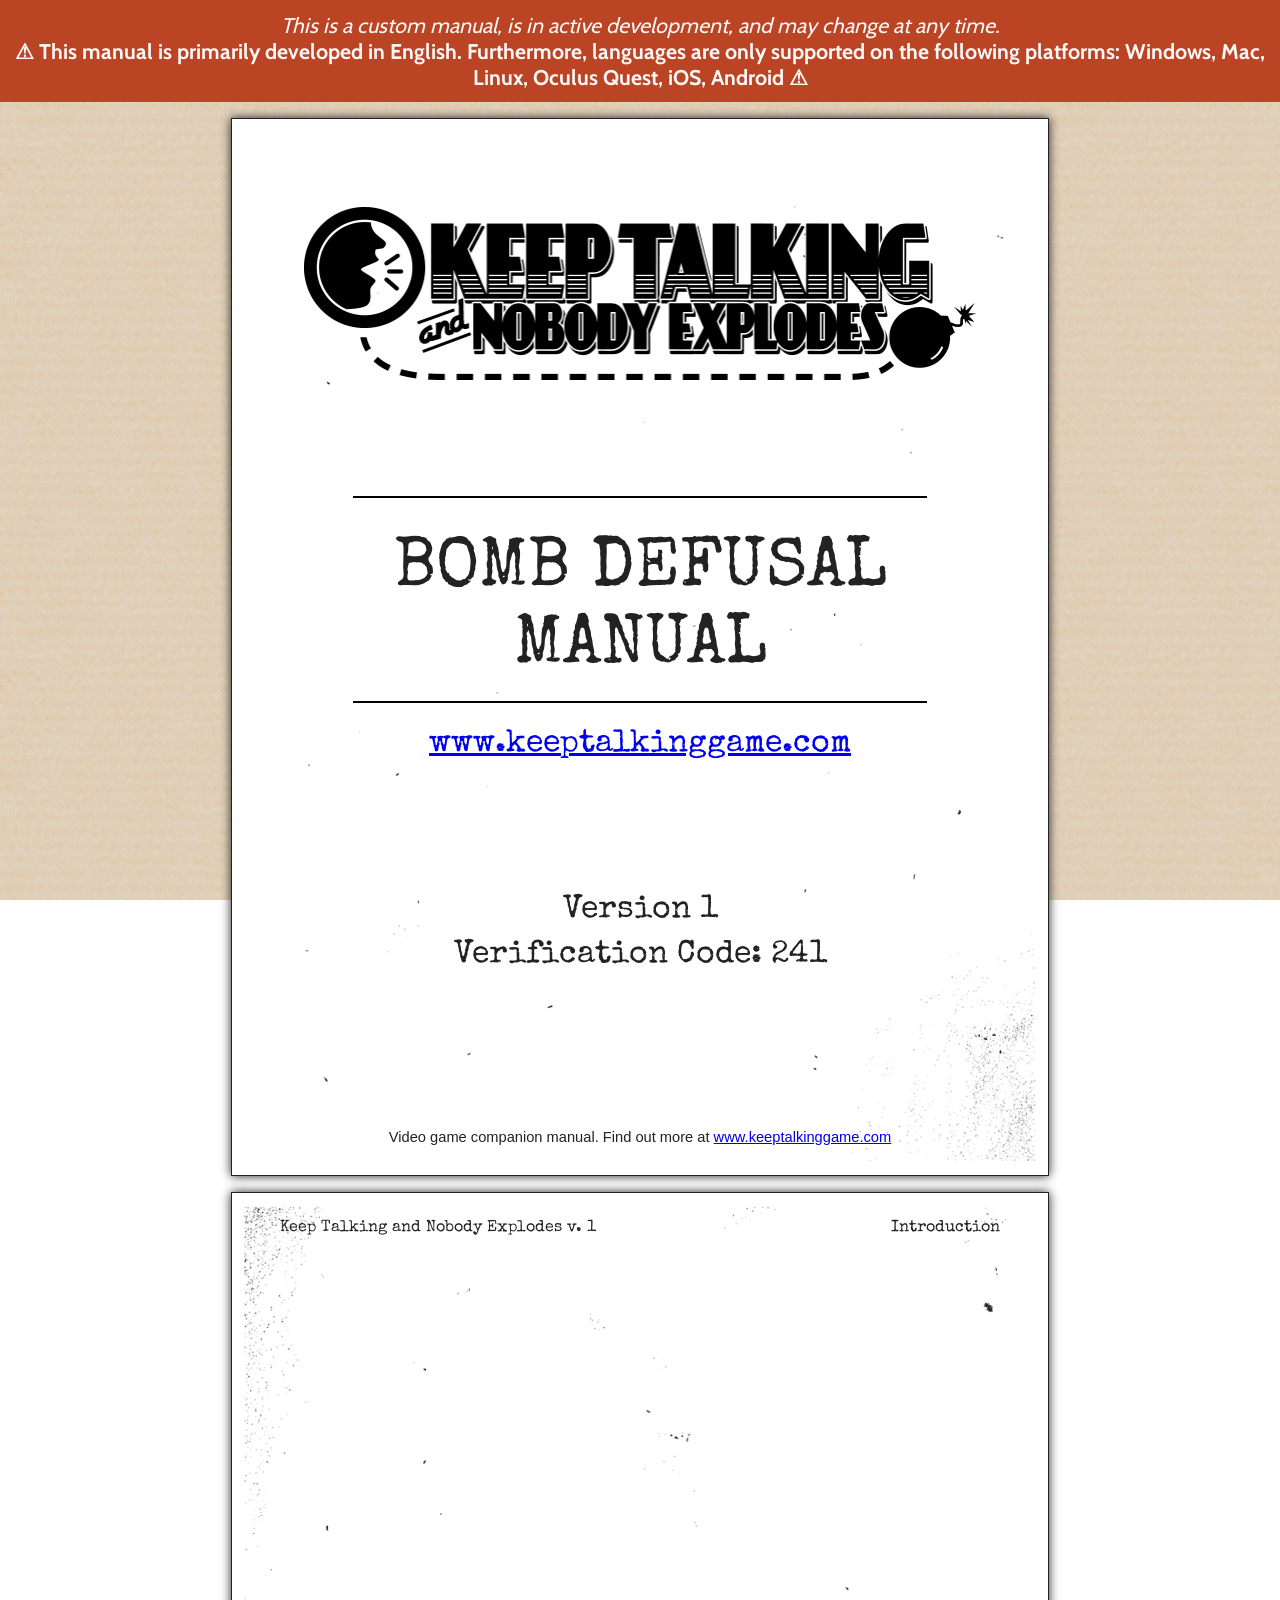
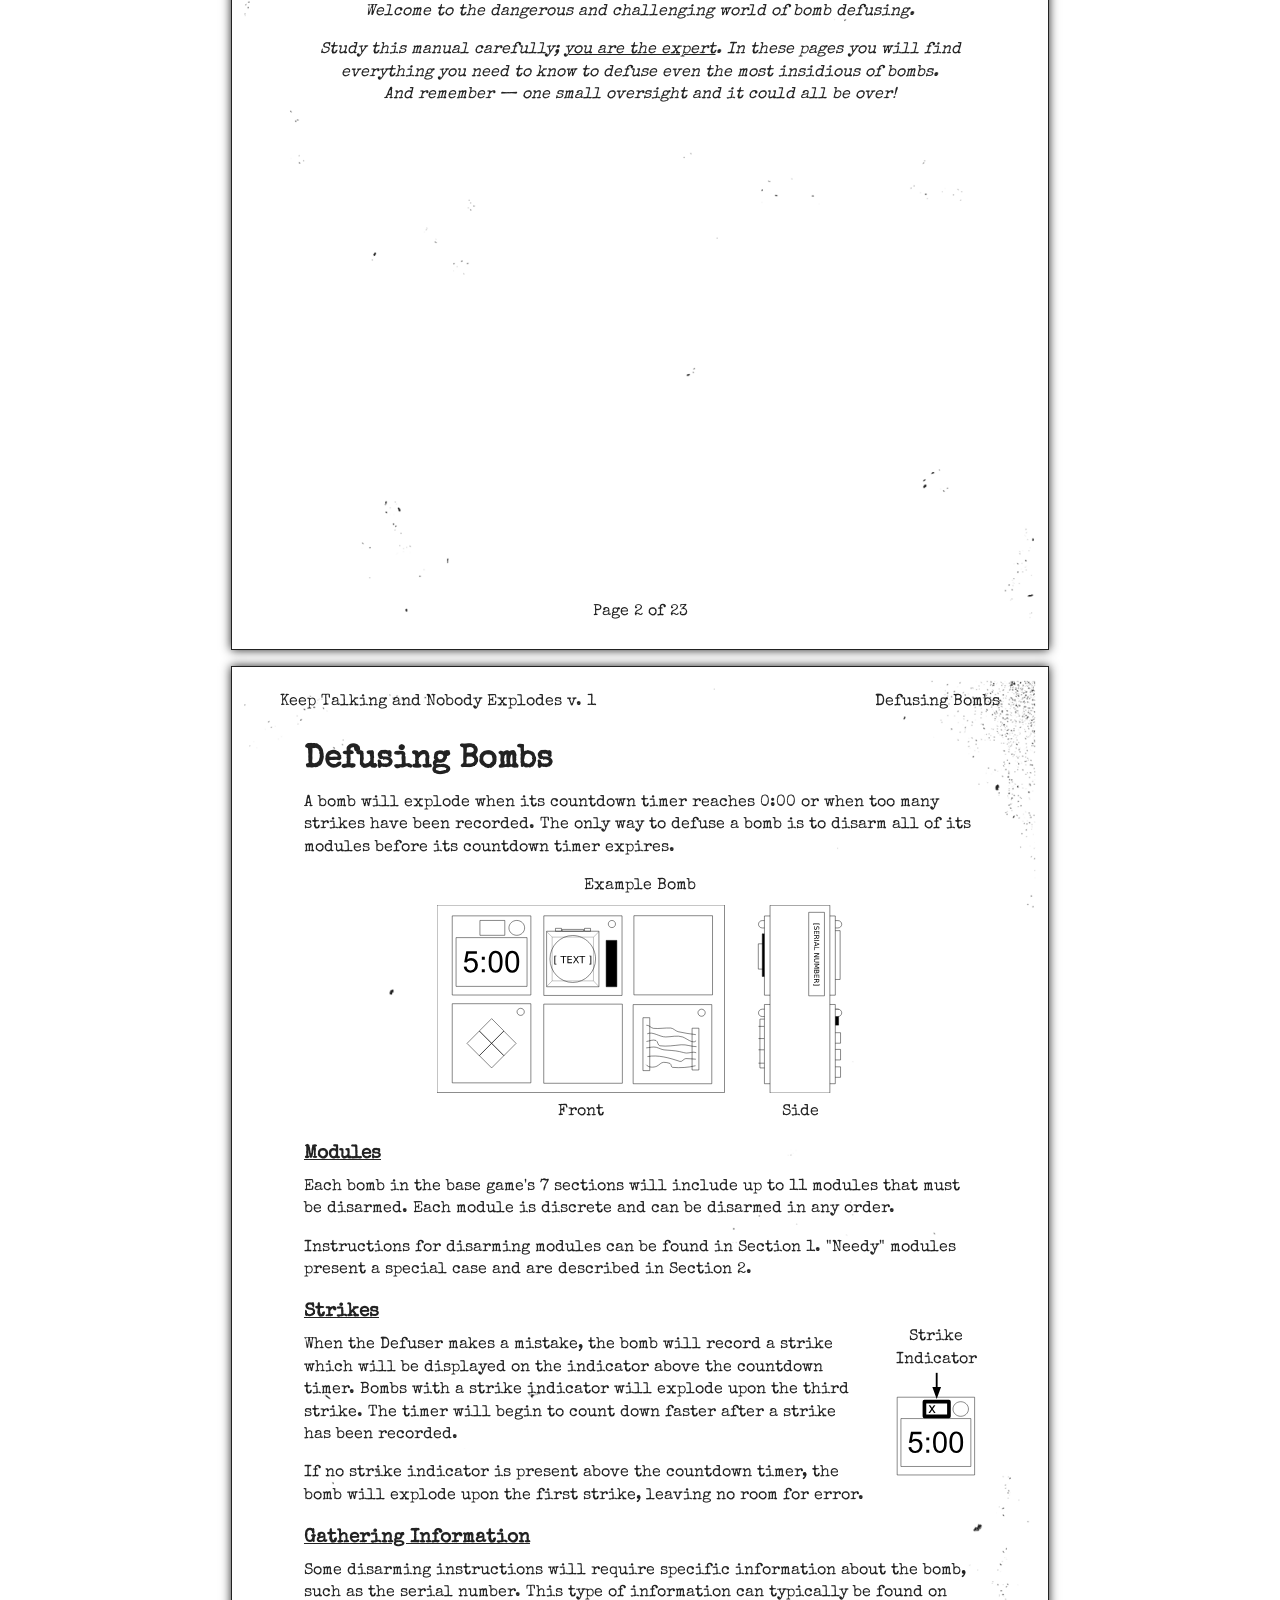
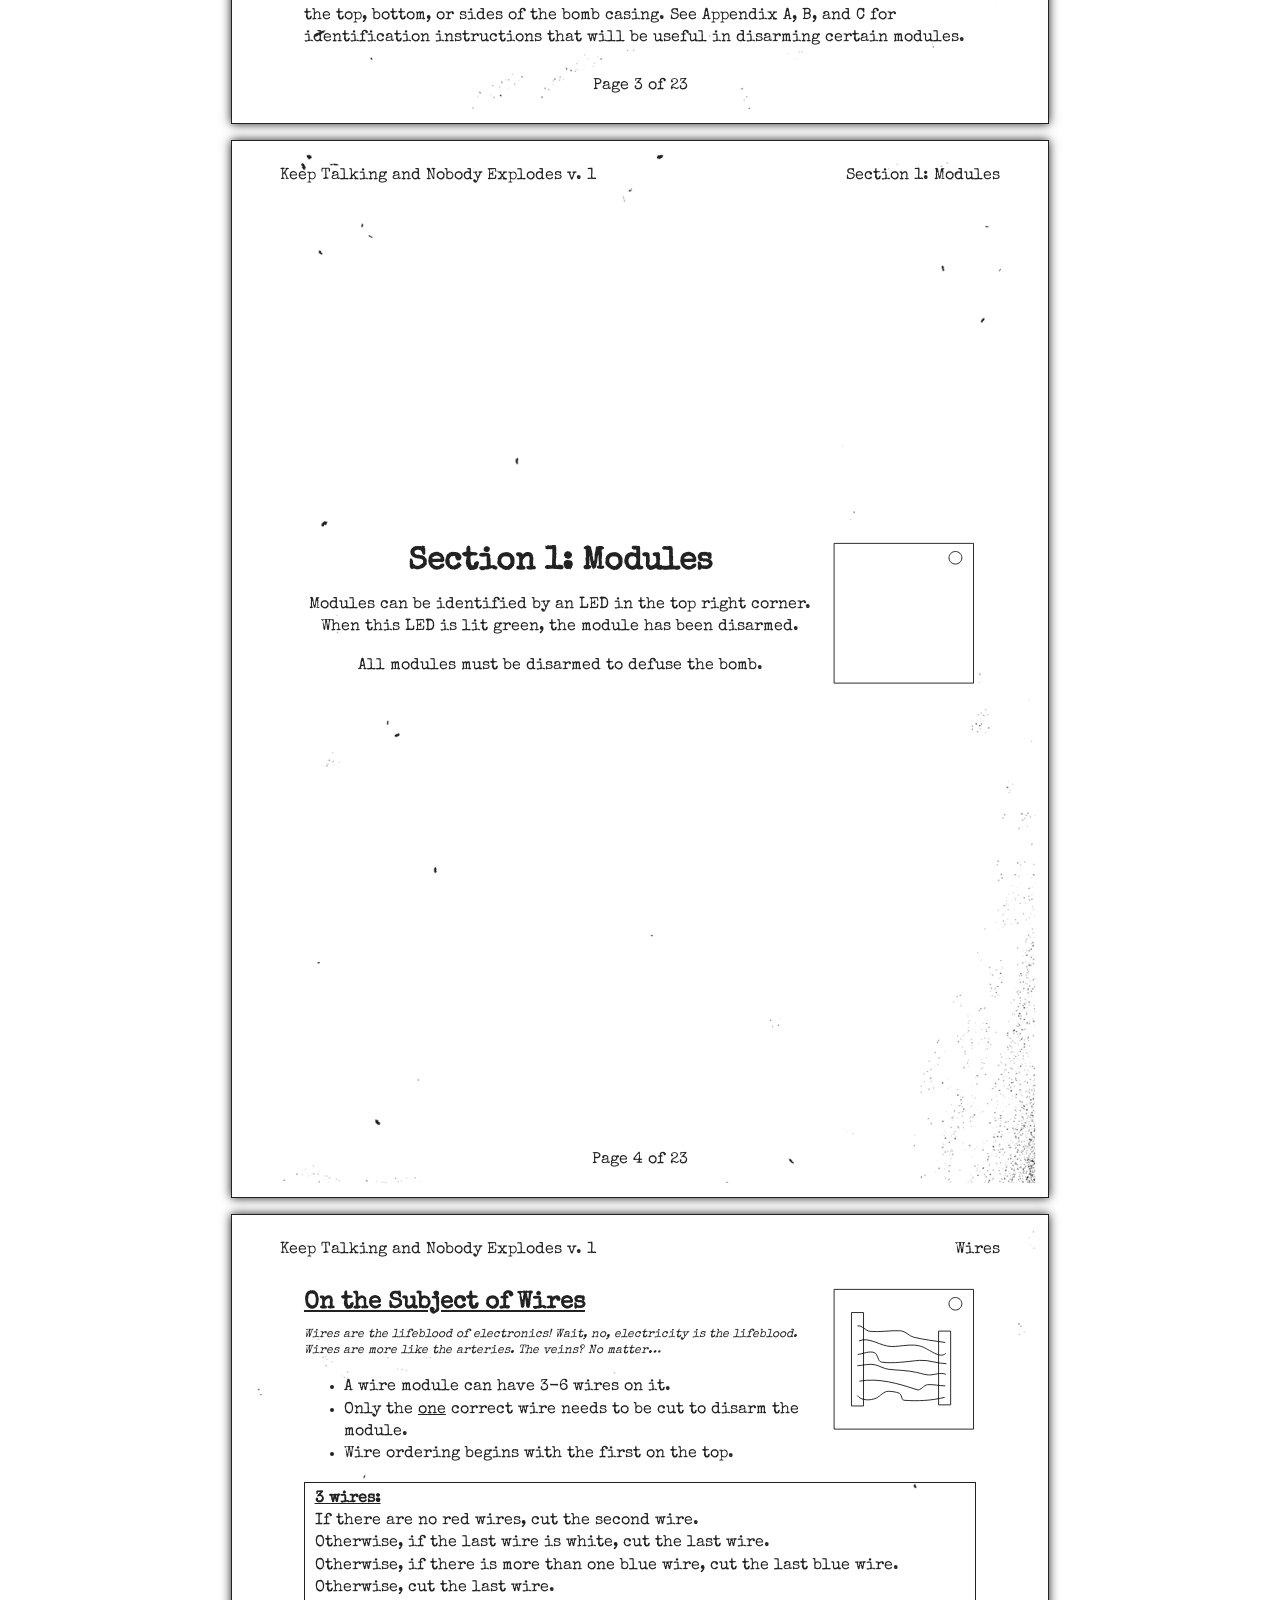
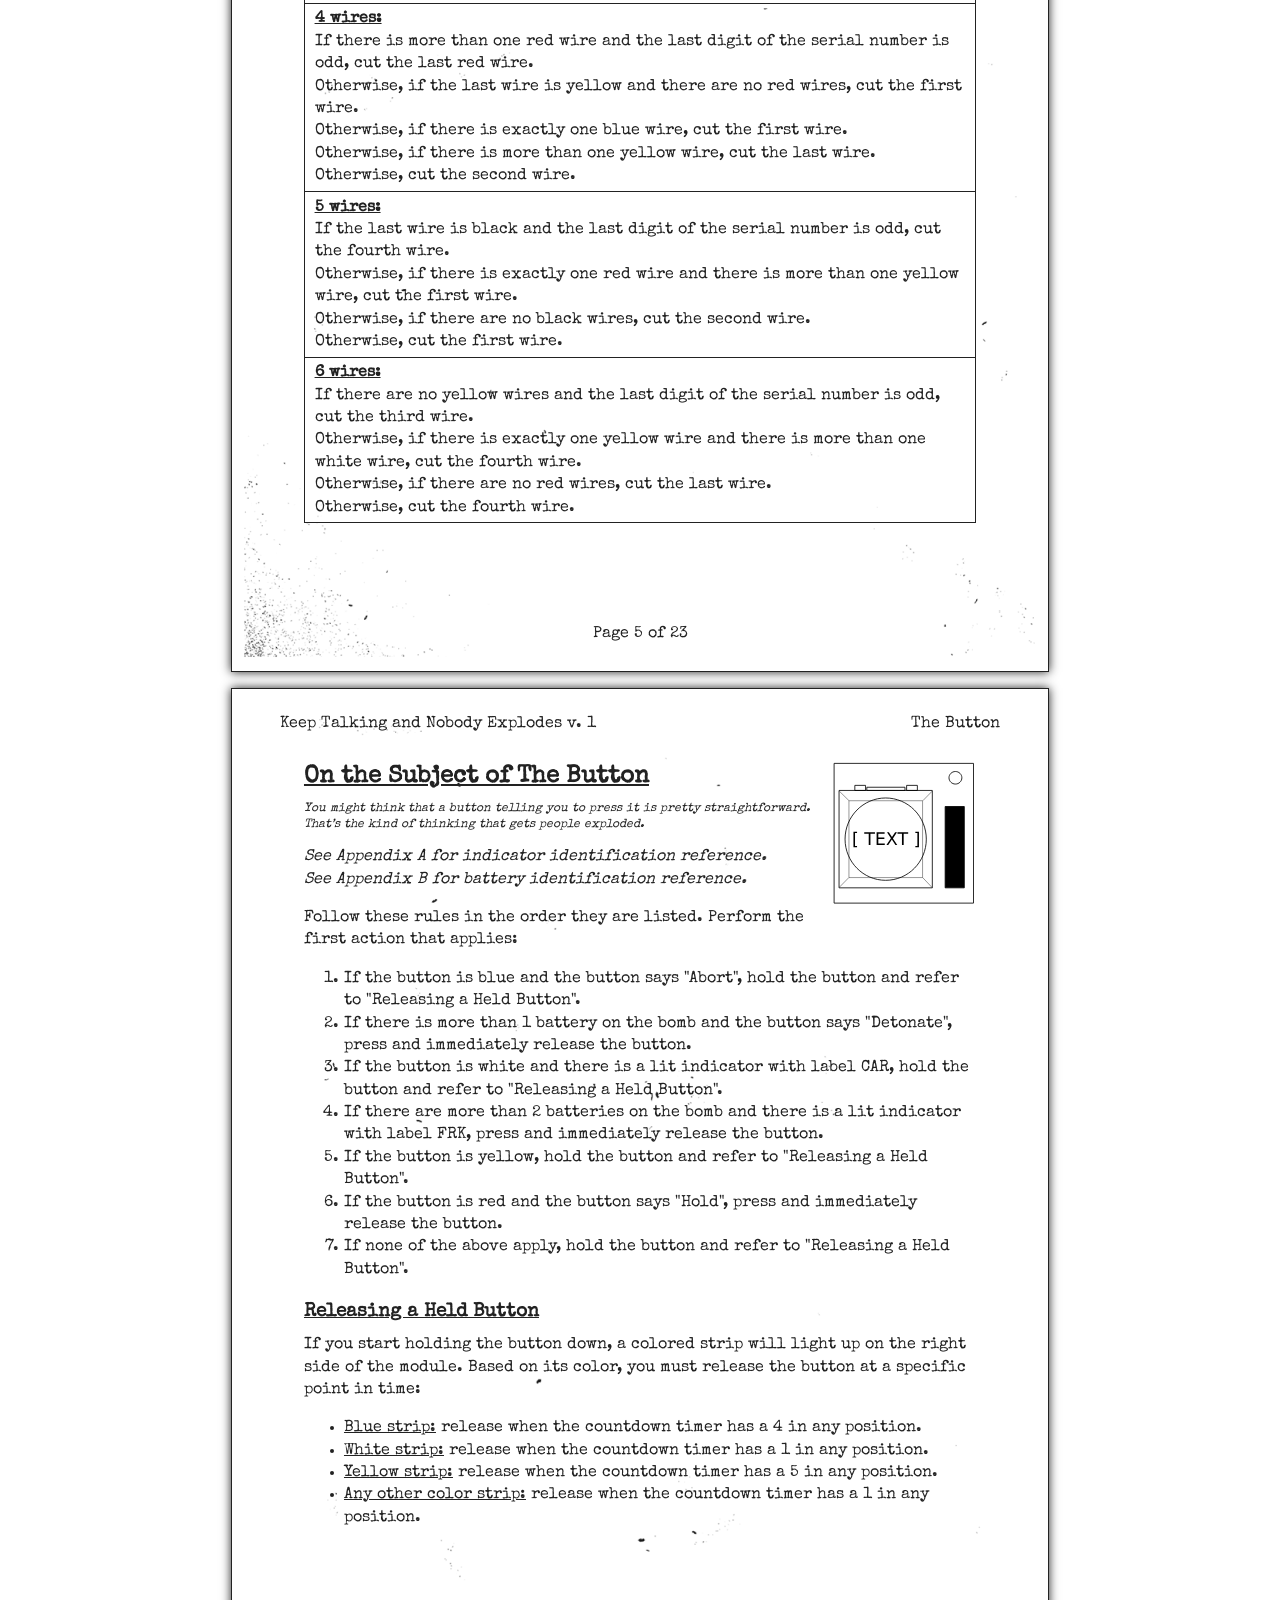
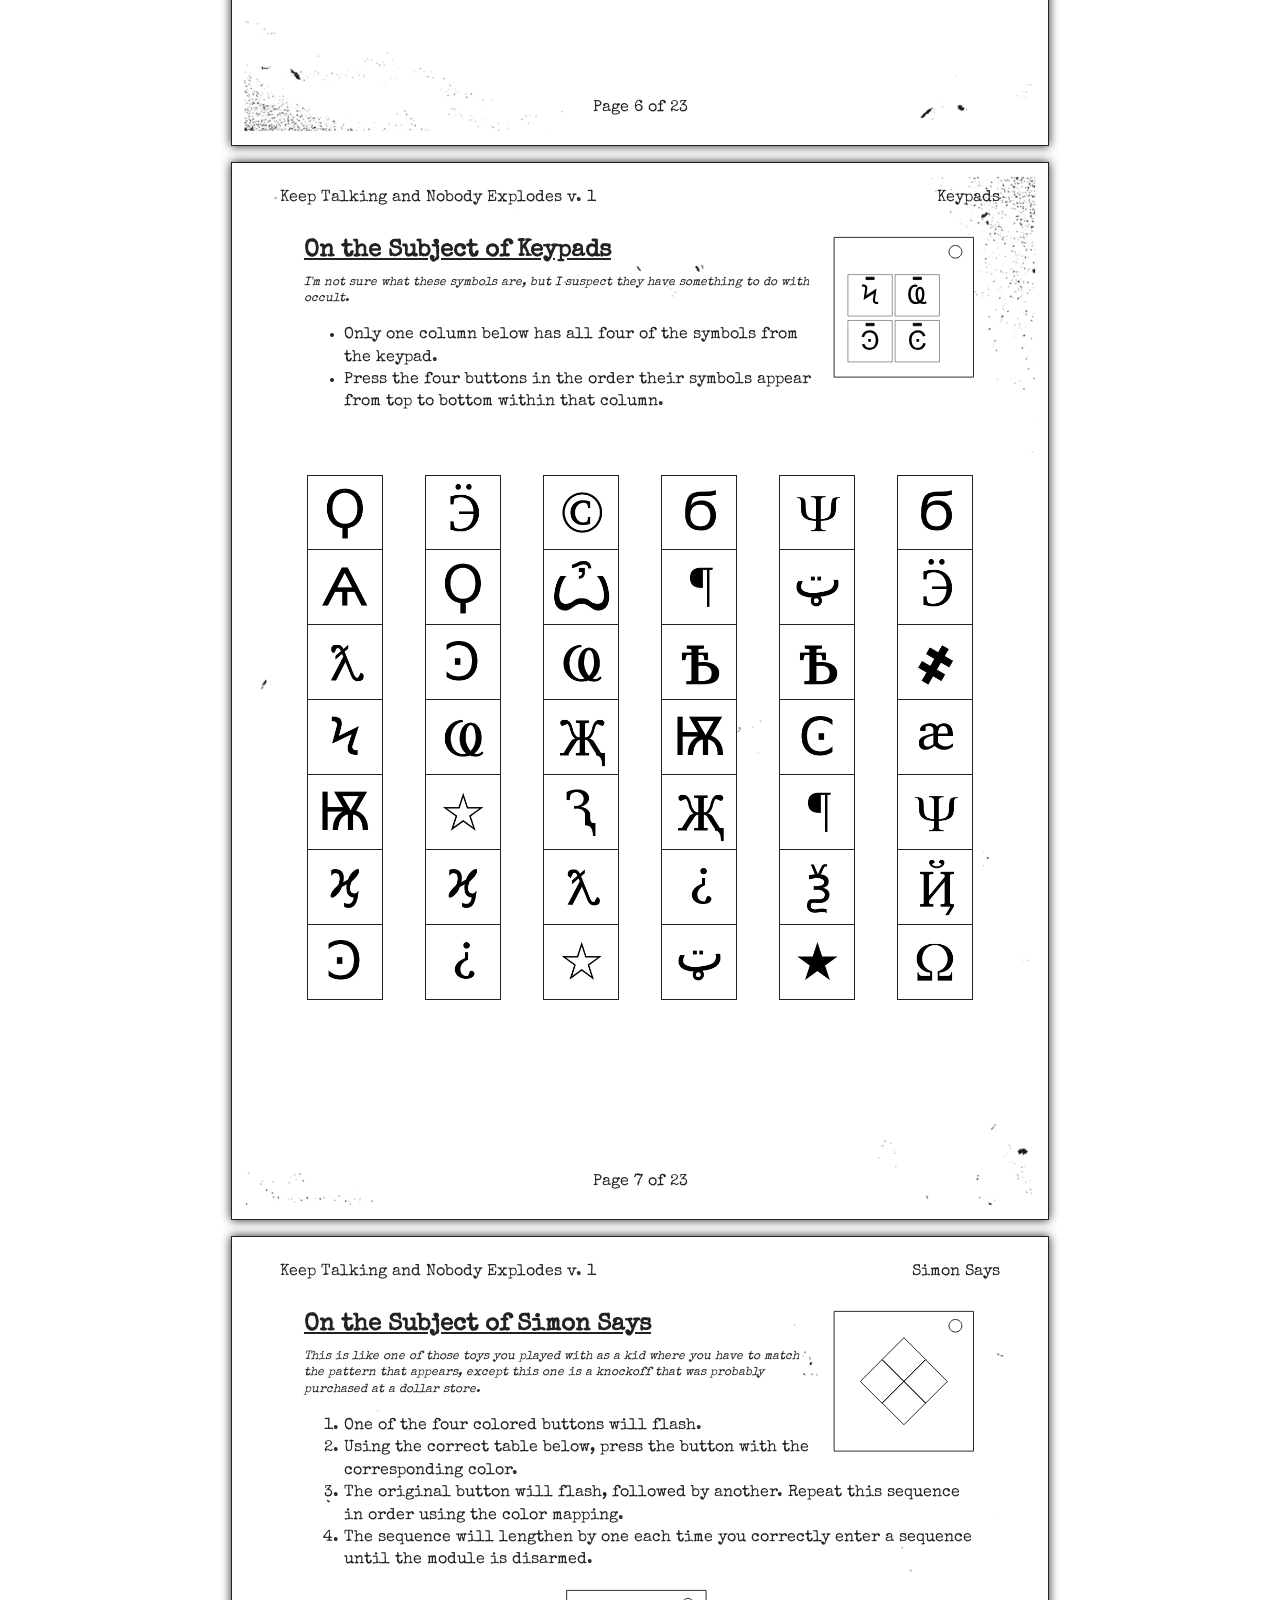
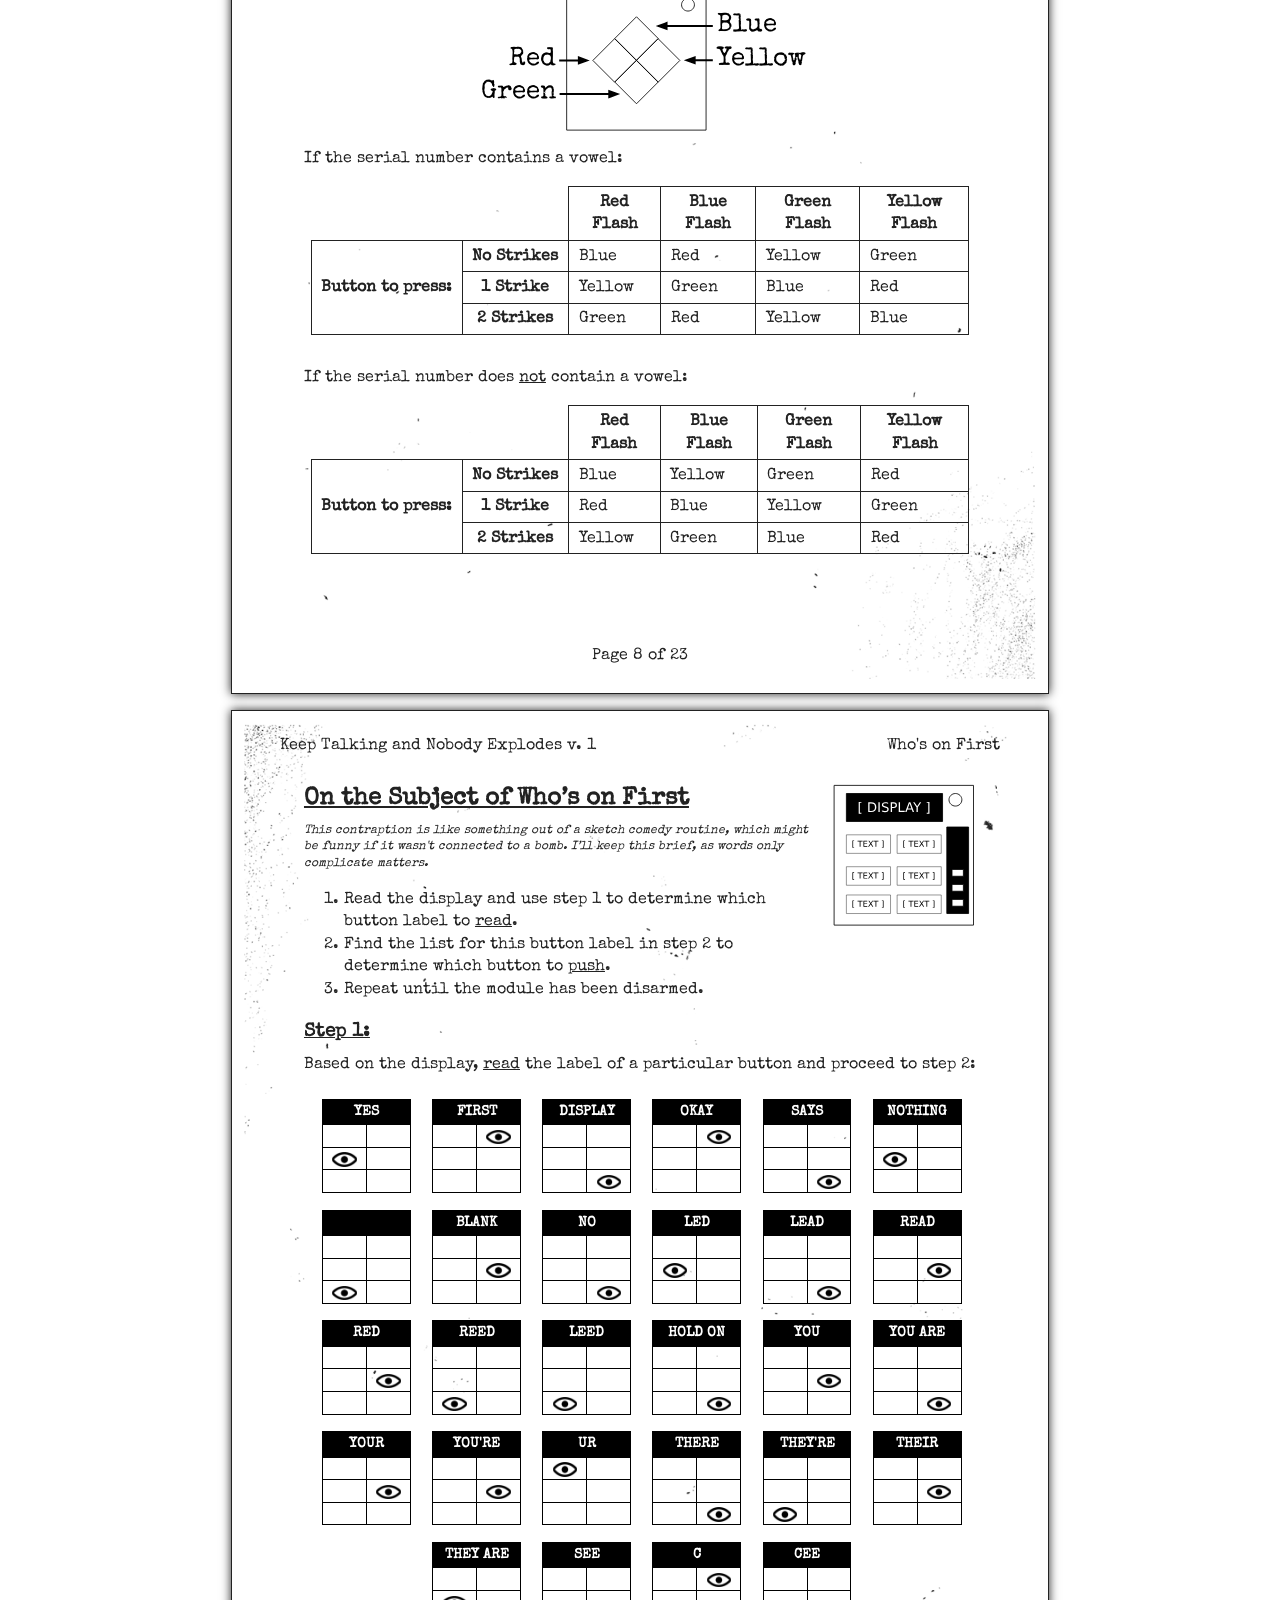
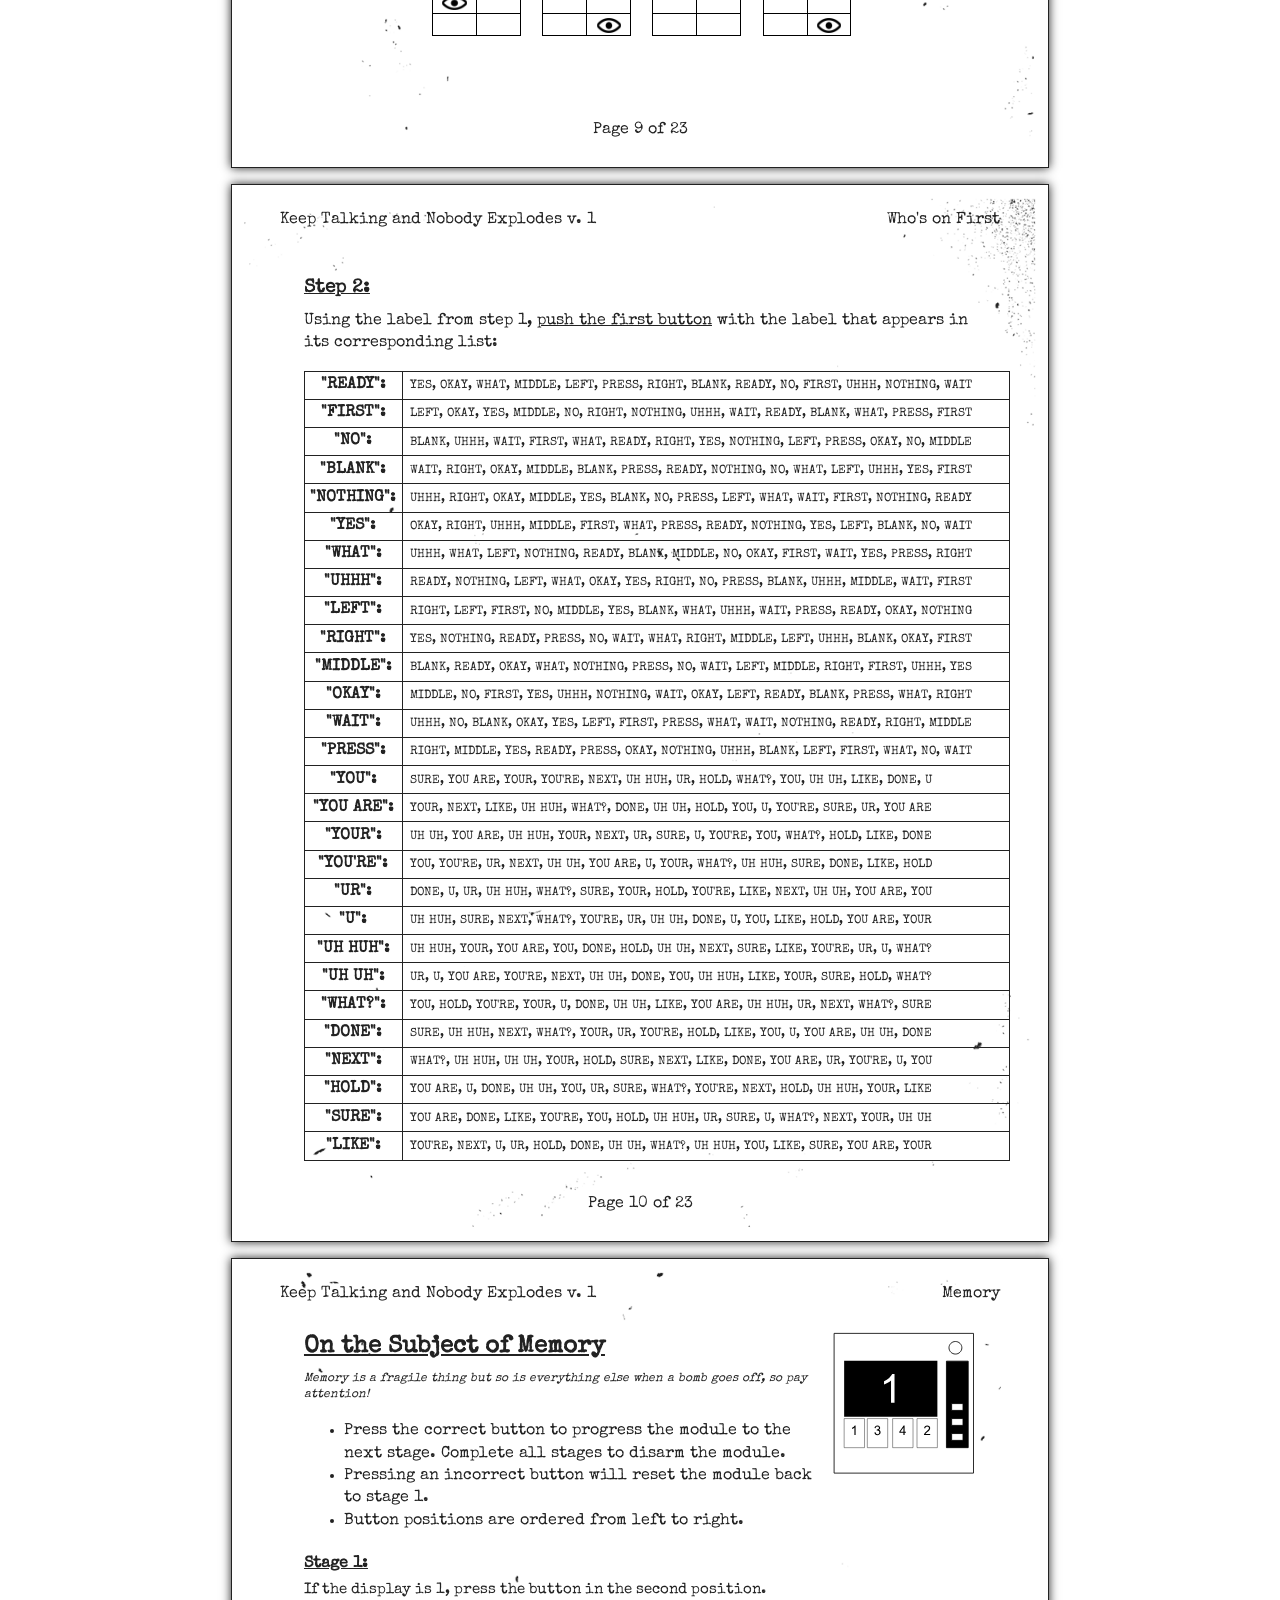
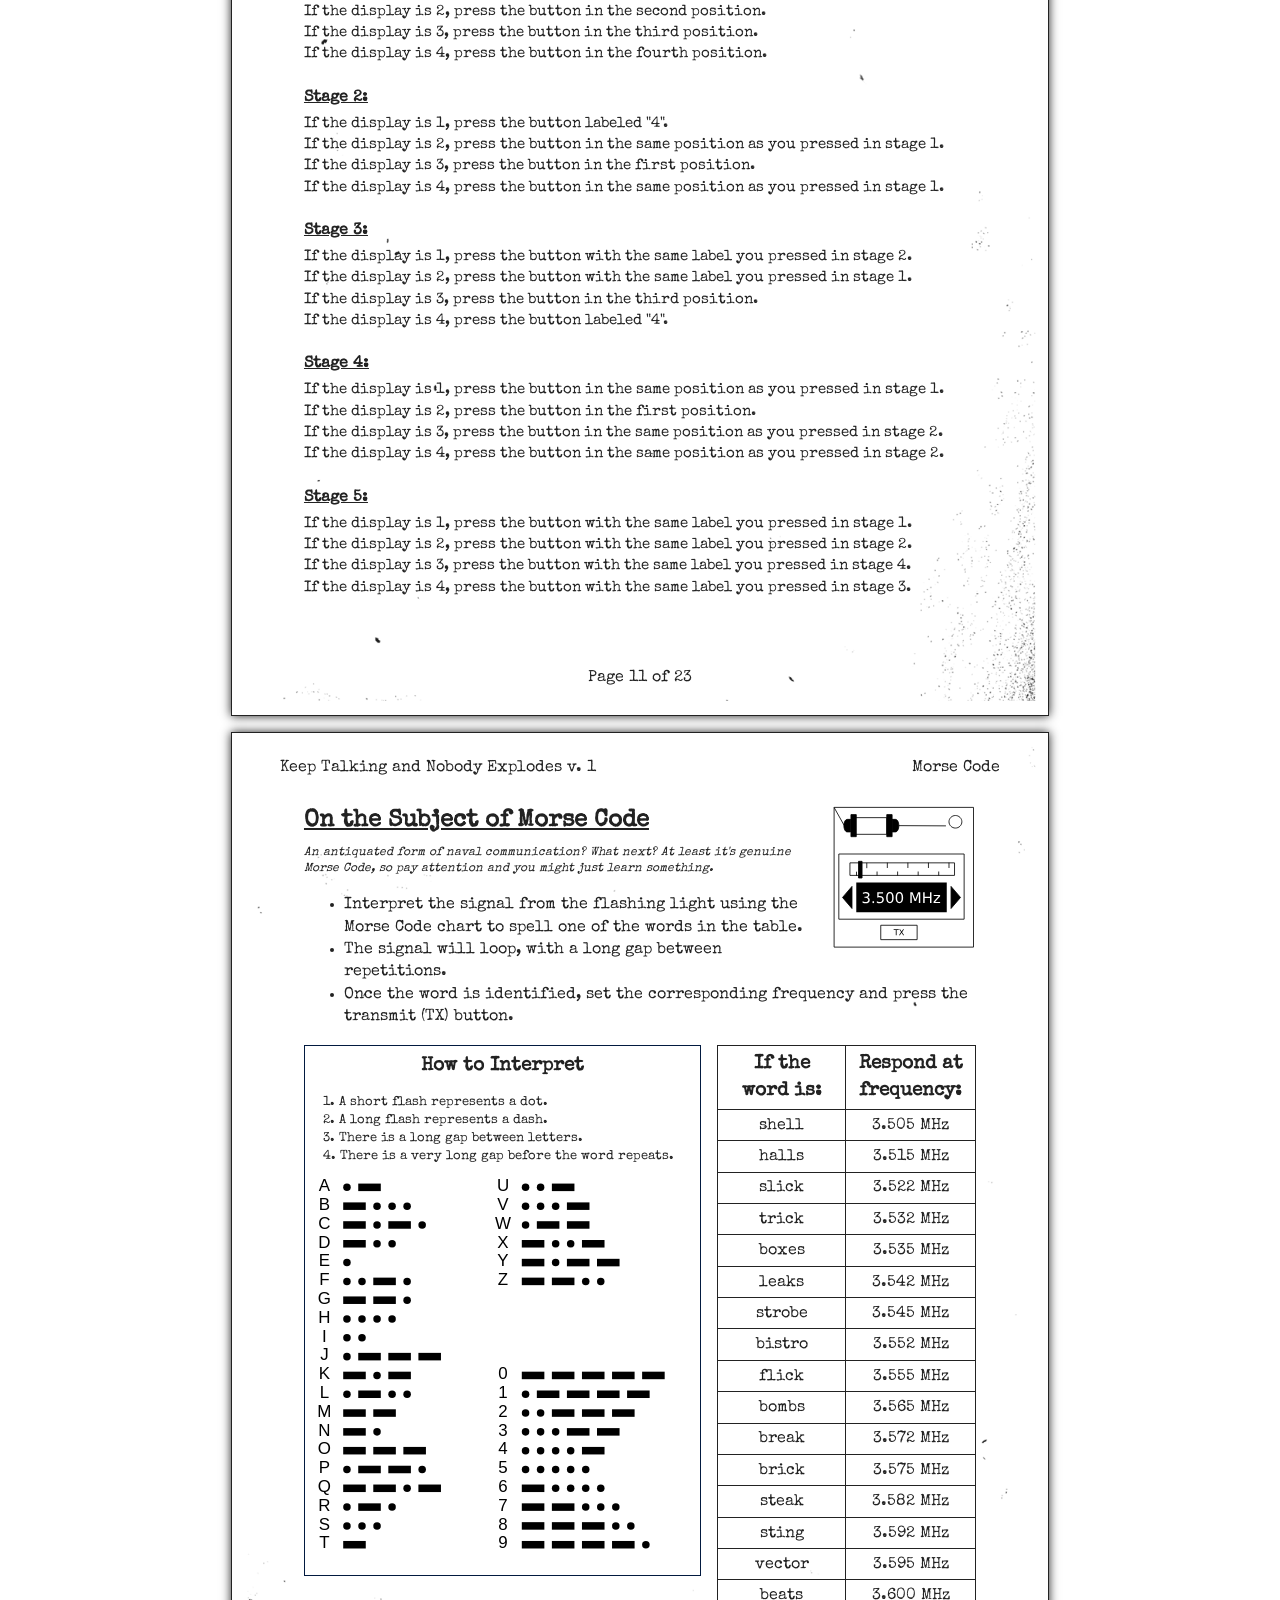
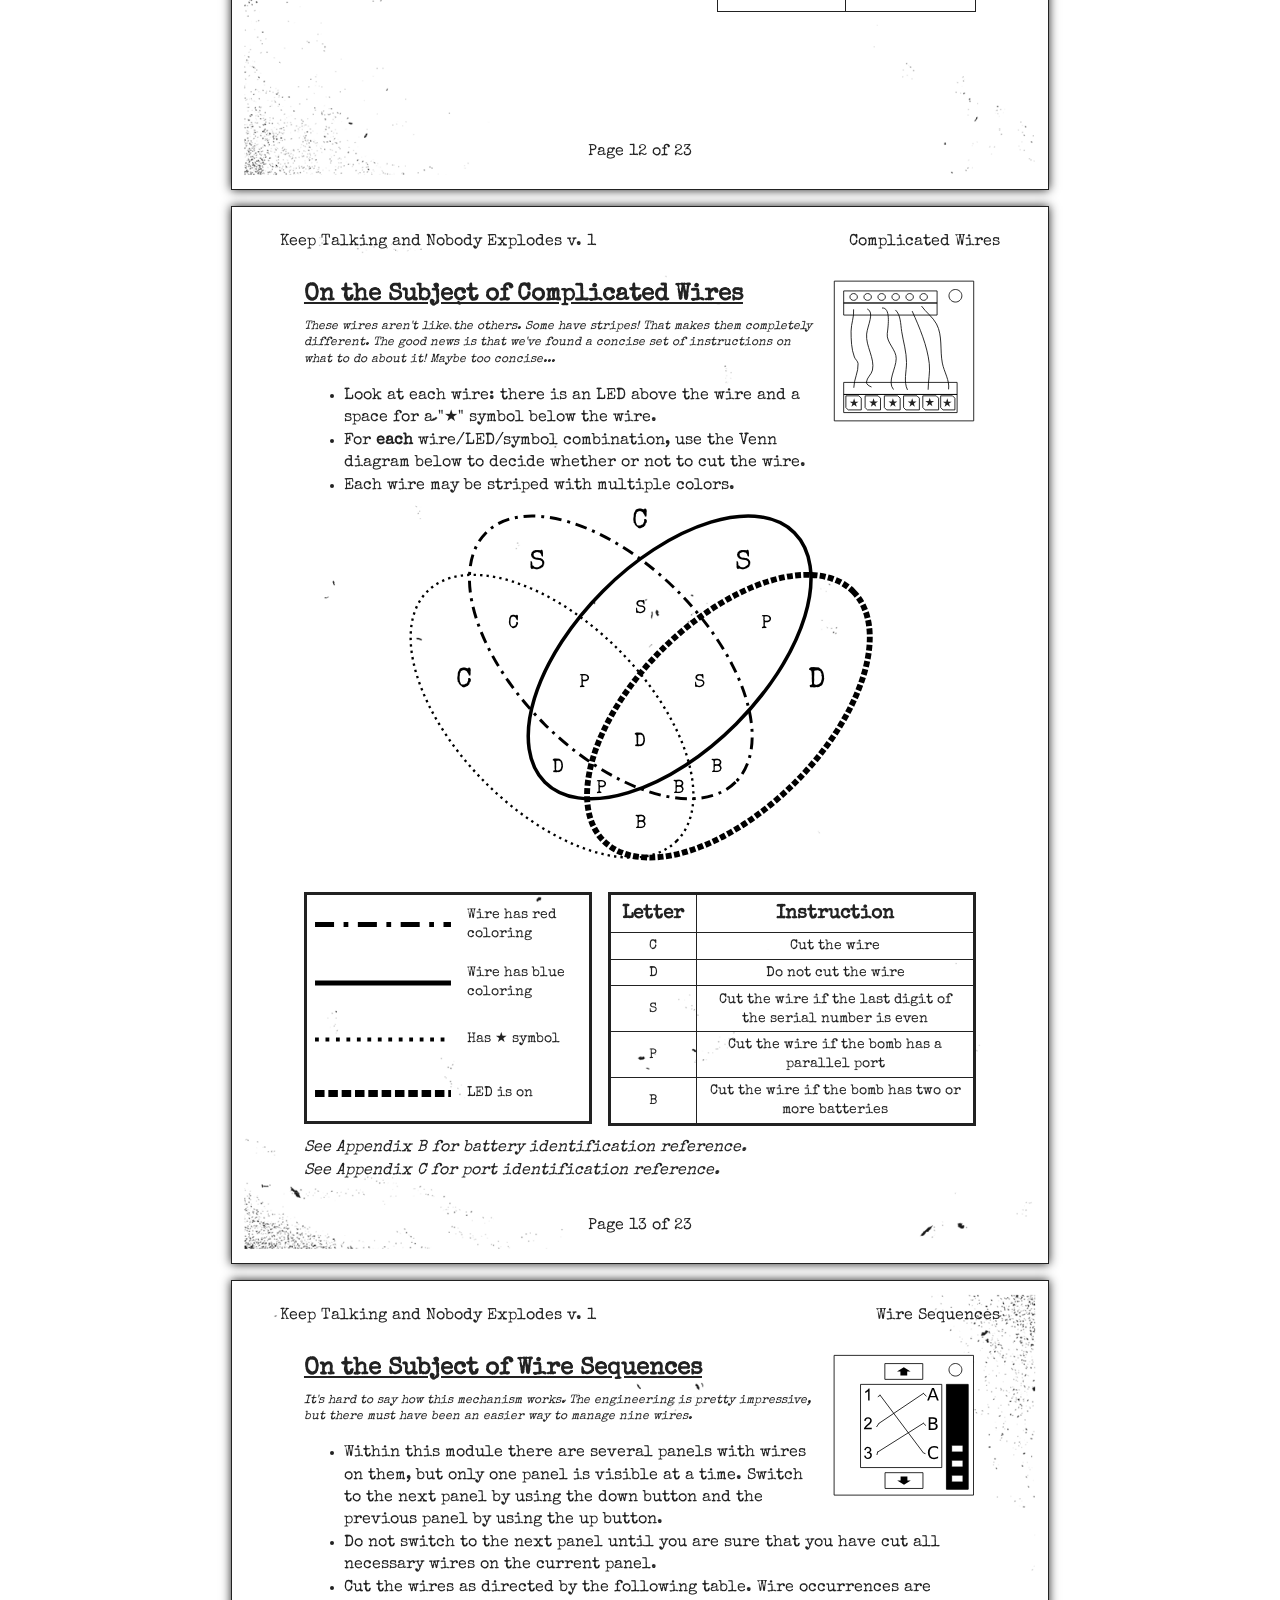
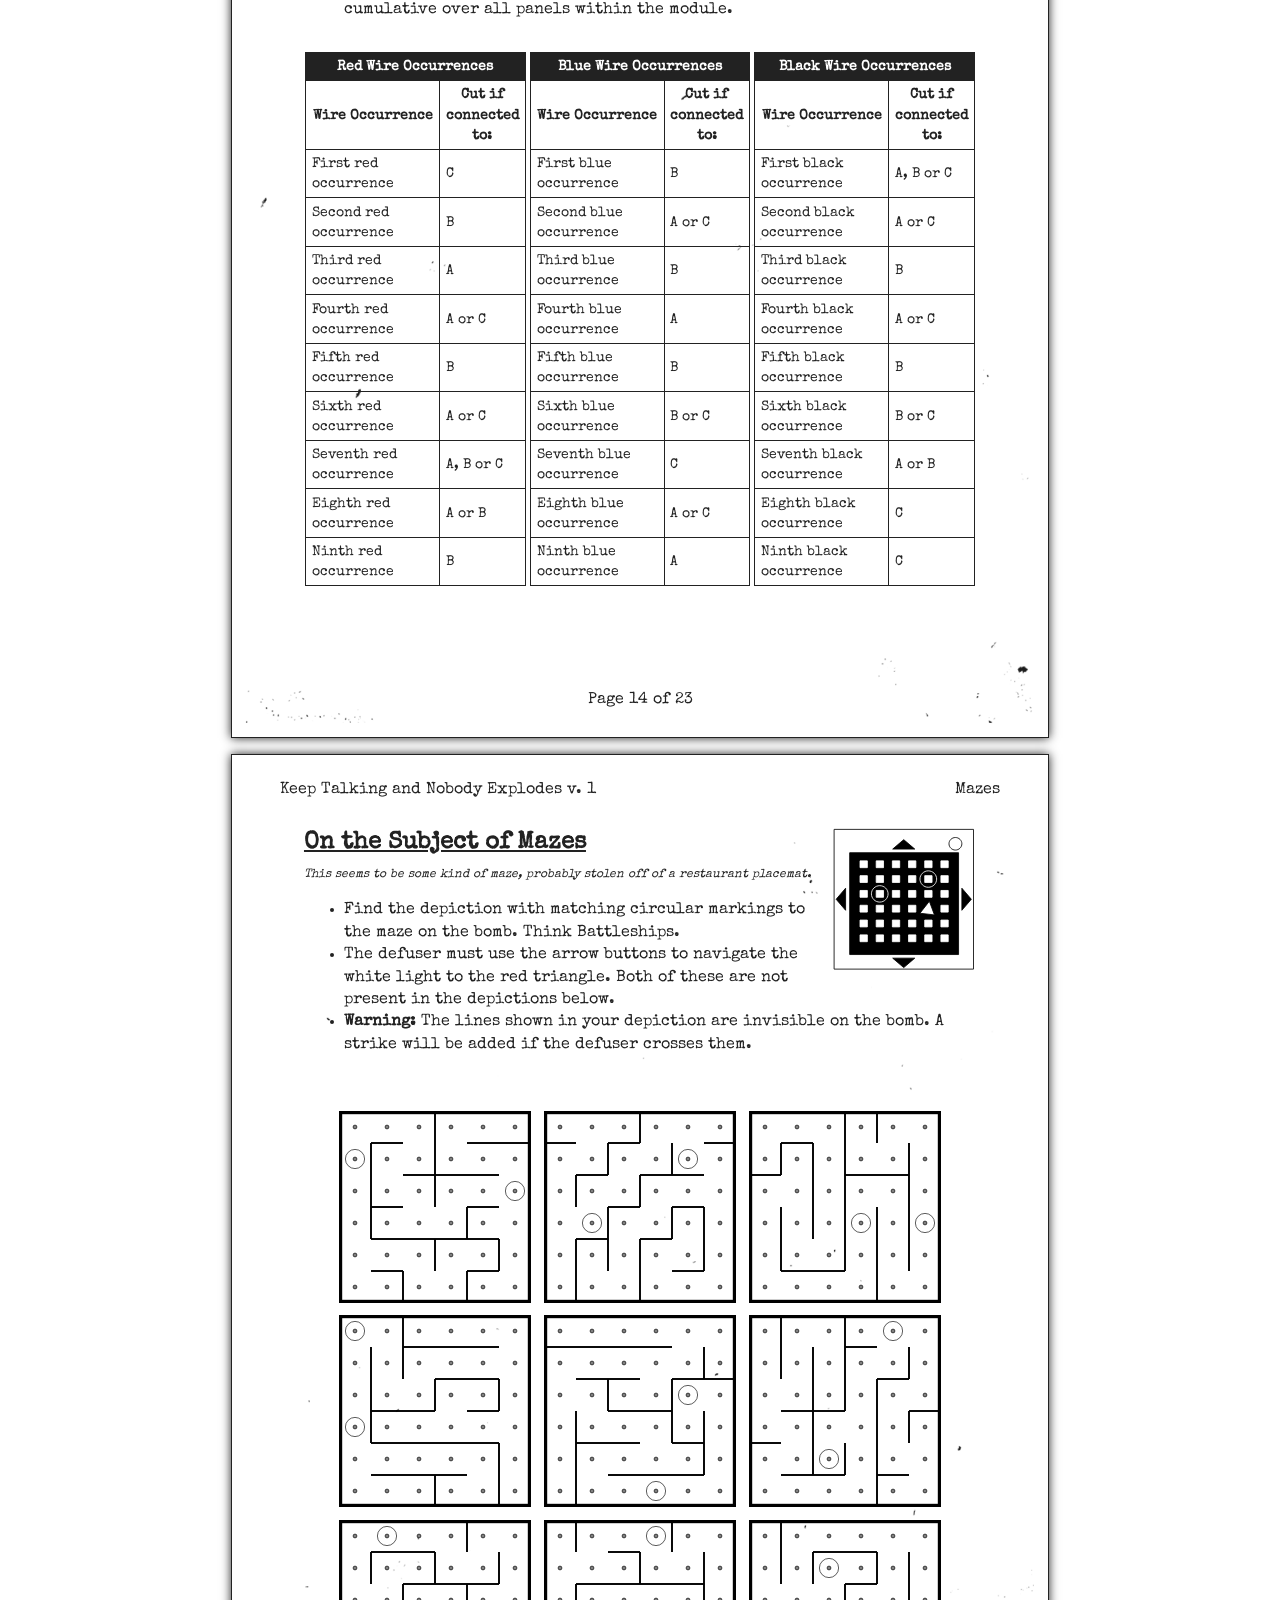
<file: index.html>
<!DOCTYPE html>
<!-- beautify ignore:start -->
<!--[if lt IE 7]>      <html class="no-js lt-ie9 lt-ie8 lt-ie7"> <![endif]--> <!-- prettier-ignore -->
<!--[if IE 7]>         <html class="no-js lt-ie9 lt-ie8"> <![endif]--> <!-- prettier-ignore -->
<!--[if IE 8]>         <html class="no-js lt-ie9"> <![endif]--> <!-- prettier-ignore -->
<!--[if gt IE 8]><!--> <html class="no-js"> <!--<![endif]--> <!-- prettier-ignore -->
<!-- beautify ignore:end -->

<head>
    <meta http-equiv="Content-Type" content="text/html; charset=UTF-8">
    <meta charset="utf-8">
    <meta http-equiv="X-UA-Compatible" content="IE=edge">
    <meta name="description" content="Bomb Defusal Manual for the video game Keep Talking and Nobody Explodes">
    <title>Keep Talking and Nobody Explodes - Bomb Defusal Manual</title>
    <meta name="viewport" content="initial-scale=1">
    <link rel="stylesheet" type="text/css" href="css/normalize.css">
    <link rel="stylesheet" type="text/css" href="css/main.css">
    <link rel="icon" href="favicon.ico" type="image/png">
    <link rel="apple-touch-icon-precomposed" href="apple-touch-icon-precomposed.png">
</head>

<body dir="ltr">
    <div class="platform-subset-warning">
        <div class="en">
            <i>This is a custom manual, is in active development, and may change at any time.</i><br>
            <span class="only-available-warning"> &#9888; <span>This manual is primarily developed in English. Furthermore, languages are only supported on the following platforms:</span> <span>Windows, Mac, Linux, Oculus Quest, iOS, Android</span> &#9888; </span>
        </div>
    </div>
    <div id="ManualContent">
        <div class="section">

            <div id="TitlePage" class="page section-title page-bg-01">
                <div class="page-footer absolute-footer" data-args="pageNum=1;pageCount=23"><span
                        class="gamedisclaimer">Video game companion manual. Find out more at
                        <a class="no-content-after"
                            href="https://www.keeptalkinggame.com">www.keeptalkinggame.com</a></span></div>
                <div class="page-content">
                    <a class="no-content-after" href="https://www.keeptalkinggame.com">
                        <img src="img/ktane-logo.png" class="logo" alt="Keep Talking and Nobody Explodes"
                            title="Keep Talking and Nobody Explodes">
                    </a>
                    <div class="title">
                        <h1>
                            <span>Bomb Defusal Manual</span>
                        </h1>
                    </div>

                    <h2 class="website"><a class="no-content-after"
                            href="https://www.keeptalkinggame.com">www.keeptalkinggame.com</a></h2>

                    <h2 class="versioning"><span>Version <bdo dir="ltr">1</bdo></span>
                        <br><span class="verification-code">Verification Code: 241</span>
                    </h2>

                </div>
                <div class="page-footer relative-footer" data-args="pageNum=1;pageCount=23"><span
                        class="gamedisclaimer">Video game companion manual. Find out more at
                        <a class="no-content-after"
                            href="https://www.keeptalkinggame.com">www.keeptalkinggame.com</a></span></div>
            </div>
        </div>
        <div class="section">
            <div class="page section-title page-bg-02">
                <div class="page-header">
                    <span class="page-header-doc-title">Keep Talking and Nobody Explodes v. <bdo
                            dir="ltr">1</bdo></span>
                    <span class="page-header-section-title">Introduction</span>
                </div>
                <div class="page-footer absolute-footer">Page 2 of 23</div>
                <div class="page-content">
                    <div class="vertical-spacer"></div>

                    <div class="intro">
                        <p>Welcome to the dangerous and challenging world of bomb defusing.</p>
                        <p>Study this manual carefully; <em>you are the expert</em>. In these pages you will find
                            everything you need to know to defuse even the most insidious of bombs.<br>And remember
                            &mdash; one small oversight and it could all be over!</p>
                    </div>
                </div>
                <div class="page-footer relative-footer">Page 2 of 23</div>
            </div>

            <div id="DefusingBombs" class="page page-bg-03">
                <div class="page-header">
                    <span class="page-header-doc-title">Keep Talking and Nobody Explodes v. <bdo
                            dir="ltr">1</bdo></span>
                    <span class="page-header-section-title">Defusing Bombs</span>
                </div>
                <div class="page-footer absolute-footer">Page 3 of 23</div>
                <div class="page-content">
                    <h1>Defusing Bombs</h1>

                    <p>A bomb will explode when its countdown timer reaches 0:00 or when too many strikes have been
                        recorded. The only way to defuse a bomb is to disarm all of its modules before its countdown
                        timer expires.</p>

                    <div class="bomb-diagram">
                        <span class="diagram-label">Example Bomb</span><br>
                        <table>
                            <tr>
                                <td><img src="img/Bomb.svg" class="bomb-diagram-front"><br><span>Front</span></td>
                                <td><img src="img/BombSide.svg" class="bomb-diagram-side"><br><span>Side</span></td>
                            </tr>
                        </table>
                    </div>

                    <h3>Modules</h3>
                    <p>Each bomb in the base game's 7 sections will include up to 11 modules that must be disarmed. Each
                        module is discrete and can be disarmed in any order.</p>
                    <p>Instructions for disarming modules can be found in Section 1. "Needy" modules present a special
                        case and are described in Section 2.</p>


                    <h3>Strikes</h3>
                    <div class="timer-diagram"><span>Strike Indicator</span><br><img
                            src="img/module-icons/TimerComponent.svg"></div>
                    <p>When the Defuser makes a mistake, the bomb will record a strike which will be displayed on the
                        indicator above the countdown timer. Bombs with a strike indicator will explode upon the third
                        strike. The timer will begin to count down faster after a strike has been recorded.</p>
                    <p>If no strike indicator is present above the countdown timer, the bomb will explode upon the first
                        strike, leaving no room for error.</p>

                    <h3>Gathering Information</h3>
                    <p>Some disarming instructions will require specific information about the bomb, such as the serial
                        number. This type of information can typically be found on the top, bottom, or sides of the bomb
                        casing. See Appendix A, B, and C for identification instructions that will be useful in
                        disarming certain modules.</p>
                </div>
                <div class="page-footer relative-footer">Page 3 of 23</div>
            </div>
        </div>
        <div class="section">
            <div id="Section1" class="page section-title page-bg-04">
                <div class="page-header">
                    <span class="page-header-doc-title">Keep Talking and Nobody Explodes v. <bdo
                            dir="ltr">1</bdo></span>
                    <span class="page-header-section-title">Section 1: Modules</span>
                </div>
                <div class="page-footer absolute-footer">Page 4 of 23</div>
                <div class="page-content">
                    <div class="vertical-spacer"></div>
                    <img src="img/module-icons/Component.svg" class="diagram">
                    <div class="new-block-formatting-context">
                        <h1>Section 1: Modules</h1>
                        <p>Modules can be identified by an LED in the top right corner. When this LED is lit green, the
                            module has been disarmed.</p>
                        <p>All modules must be disarmed to defuse the bomb.</p>
                    </div>
                </div>
                <div class="page-footer relative-footer">Page 4 of 23</div>
            </div>
        </div>
        <div class="section">
            <div id="Wires" class="page page-bg-05">
                <div class="page-header">
                    <span class="page-header-doc-title">Keep Talking and Nobody Explodes v. <bdo
                            dir="ltr">1</bdo></span>
                    <span class="page-header-section-title">Wires</span>
                </div>
                <div class="page-footer absolute-footer">Page 5 of 23</div>
                <div class="page-content">
                    <img src="img/module-icons/WireComponent.svg" class="diagram">
                    <h2>On the Subject of Wires</h2>
                    <p class="flavour-text">Wires are the lifeblood of electronics! Wait, no, electricity is the
                        lifeblood. Wires are more like the arteries. The veins? No matter&hellip;</p>

                    <ul>
                        <li>A wire module can have 3-6 wires on it.</li>
                        <li>Only the <em>one</em> correct wire needs to be cut to disarm the module.</li>
                        <li>Wire ordering begins with the first on the top.</li>
                    </ul>
                    <table>
                        <tr>
                            <td><span class="wire-header">3 wires:</span>
                                <br><span>If there are no red wires, cut the second wire.</span>
                                <br><span>Otherwise, if the last wire is white, cut the last wire.</span>
                                <br><span>Otherwise, if there is more than one blue wire, cut the last blue wire.</span>
                                <br><span>Otherwise, cut the last wire.</span>
                            </td>
                        </tr>
                        <tr>
                            <td><span class="wire-header">4 wires:</span>
                                <br><span>If there is more than one red wire and the last digit of the serial number is
                                    odd, cut the last red wire.</span>
                                <br><span>Otherwise, if the last wire is yellow and there are no red wires, cut the
                                    first wire.</span>
                                <br><span>Otherwise, if there is exactly one blue wire, cut the first wire.</span>
                                <br><span>Otherwise, if there is more than one yellow wire, cut the last wire.</span>
                                <br><span>Otherwise, cut the second wire.</span>
                            </td>
                        </tr>
                        <tr>
                            <td><span class="wire-header">5 wires:</span>
                                <br><span>If the last wire is black and the last digit of the serial number is odd, cut
                                    the fourth wire.</span>
                                <br><span>Otherwise, if there is exactly one red wire and there is more than one yellow
                                    wire, cut the first wire.</span>
                                <br><span>Otherwise, if there are no black wires, cut the second wire.</span>
                                <br><span>Otherwise, cut the first wire.</span>
                            </td>
                        </tr>
                        <tr>
                            <td><span class="wire-header">6 wires:</span>
                                <br><span>If there are no yellow wires and the last digit of the serial number is odd,
                                    cut the third wire.</span>
                                <br><span>Otherwise, if there is exactly one yellow wire and there is more than one
                                    white wire, cut the fourth wire.</span>
                                <br><span>Otherwise, if there are no red wires, cut the last wire.</span>
                                <br><span>Otherwise, cut the fourth wire.</span>
                            </td>
                        </tr>
                    </table>
                </div>
                <div class="page-footer relative-footer">Page 5 of 23</div>
            </div>
        </div>
        <div class="section">
            <div id="TheButton" class="page page-bg-06">
                <div class="page-header">
                    <span class="page-header-doc-title">Keep Talking and Nobody Explodes v. <bdo
                            dir="ltr">1</bdo></span>
                    <span class="page-header-section-title">The Button</span>
                </div>
                <div class="page-footer absolute-footer">Page 6 of 23</div>
                <div class="page-content">
                    <img src="img/module-icons/ButtonComponent.svg" class="diagram">
                    <h2>On the Subject of The Button</h2>
                    <p class="flavour-text">You might think that a button telling you to press it is pretty
                        straightforward. That&rsquo;s the kind of thinking that gets people exploded.</p>
                    <p class="appendix-reference"><span>See Appendix A for indicator identification
                            reference.</span><br><span>See Appendix B for battery identification reference.</span></p>
                    <p>Follow these rules in the order they are listed. Perform the first action that applies:</p>
                    <ol>
                        <li>If the button is blue and the button says "Abort", hold the button and refer to "Releasing a
                            Held Button".</li>
                        <li>If there is more than 1 battery on the bomb and the button says "Detonate", press and
                            immediately release the button.</li>
                        <li>If the button is white and there is a lit indicator with label CAR, hold the button and
                            refer to "Releasing a Held Button".</li>
                        <li>If there are more than 2 batteries on the bomb and there is a lit indicator with label FRK,
                            press and immediately release the button.</li>
                        <li>If the button is yellow, hold the button and refer to "Releasing a Held Button".</li>
                        <li>If the button is red and the button says "Hold", press and immediately release the button.
                        </li>
                        <li>If none of the above apply, hold the button and refer to "Releasing a Held Button".</li>
                    </ol>
                    <h3>Releasing a Held Button</h3>
                    <p>If you start holding the button down, a colored strip will light up on the right side of the
                        module. Based on its color, you must release the button at a specific point in time:</p>
                    <ul>
                        <li><em><span>Blue strip:</span></em> <span>release when the countdown timer has a 4 in any
                                position.</span></li>
                        <li><em><span>White strip:</span></em> <span>release when the countdown timer has a 1 in any
                                position.</span></li>
                        <li><em><span>Yellow strip:</span></em> <span>release when the countdown timer has a 5 in any
                                position.</span></li>
                        <li><em><span>Any other color strip:</span></em> <span>release when the countdown timer has a 1
                                in any position.</span></li>
                    </ul>
                </div>
                <div class="page-footer relative-footer">Page 6 of 23</div>
            </div>
        </div>
        <div class="section">
            <div id="Keypads" class="page page-bg-07">
                <div class="page-header">
                    <span class="page-header-doc-title">Keep Talking and Nobody Explodes v. <bdo
                            dir="ltr">1</bdo></span>
                    <span class="page-header-section-title">Keypads</span>
                </div>
                <div class="page-footer absolute-footer">Page 7 of 23</div>
                <div class="page-content">
                    <img src="img/module-icons/KeypadComponent.svg" class="diagram">
                    <h2>On the Subject of Keypads</h2>
                    <p class="flavour-text">I'm not sure what these symbols are, but I suspect they have something to do
                        with occult.</p>
                    <ul>
                        <li>Only one column below has all four of the symbols from the keypad.</li>
                        <li>Press the four buttons in the order their symbols appear from top to bottom within that
                            column.</li>
                    </ul><br><br>
                    <table class="keypad-table">
                        <tr>
                            <td class="keypad-table-column"><img class="keypad-symbol-image"
                                    alt="Balloon (or mirror, or O with a line hanging off it)"
                                    title="Balloon (or mirror, or O with a line hanging off it)"
                                    src="img/modules/keypad/28-balloon.png"></td>
                            <td class="keypad-table-spacer"></td>
                            <td class="keypad-table-column"><img class="keypad-symbol-image"
                                    alt="Euro (or screaming face)" title="Euro (or screaming face)"
                                    src="img/modules/keypad/16-euro.png"></td>
                            <td class="keypad-table-spacer"></td>
                            <td class="keypad-table-column"><img class="keypad-symbol-image" alt="Copyright"
                                    title="Copyright" src="img/modules/keypad/1-copyright.png"></td>
                            <td class="keypad-table-spacer"></td>
                            <td class="keypad-table-column"><img class="keypad-symbol-image" alt="6" title="6"
                                    src="img/modules/keypad/11-six.png"></td>
                            <td class="keypad-table-spacer"></td>
                            <td class="keypad-table-column"><img class="keypad-symbol-image"
                                    alt="Pitchfork (or Hannukah symbol)" title="Pitchfork (or Hannukah symbol)"
                                    src="img/modules/keypad/24-pitchfork.png"></td>
                            <td class="keypad-table-spacer"></td>
                            <td class="keypad-table-column"><img class="keypad-symbol-image" alt="6" title="6"
                                    src="img/modules/keypad/11-six.png"></td>
                        </tr>
                        <tr>
                            <td class="keypad-table-column"><img class="keypad-symbol-image" alt="Combined A and T"
                                    title="Combined A and T" src="img/modules/keypad/13-at.png"></td>
                            <td class="keypad-table-spacer"></td>
                            <td class="keypad-table-column"><img class="keypad-symbol-image"
                                    alt="Balloon (or mirror, or O with a line hanging off it)"
                                    title="Balloon (or mirror, or O with a line hanging off it)"
                                    src="img/modules/keypad/28-balloon.png"></td>
                            <td class="keypad-table-spacer"></td>
                            <td class="keypad-table-column"><img class="keypad-symbol-image"
                                    alt="Pumpkin (or horizontal ear)" title="Pumpkin (or horizontal ear)"
                                    src="img/modules/keypad/8-pumpkin.png"></td>
                            <td class="keypad-table-spacer"></td>
                            <td class="keypad-table-column"><img class="keypad-symbol-image"
                                    alt="Paragraph symbol (or backwards P)" title="Paragraph symbol (or backwards P)"
                                    src="img/modules/keypad/21-paragraph.png"></td>
                            <td class="keypad-table-spacer"></td>
                            <td class="keypad-table-column"><img class="keypad-symbol-image"
                                    alt="Smiley face with tongue sticking out"
                                    title="Smiley face with tongue sticking out"
                                    src="img/modules/keypad/4-smileyface.png"></td>
                            <td class="keypad-table-spacer"></td>
                            <td class="keypad-table-column"><img class="keypad-symbol-image"
                                    alt="Euro (or screaming face)" title="Euro (or screaming face)"
                                    src="img/modules/keypad/16-euro.png"></td>
                        </tr>
                        <tr>
                            <td class="keypad-table-column"><img class="keypad-symbol-image" alt="Upside down Y"
                                    title="Upside down Y" src="img/modules/keypad/30-upsidedowny.png"></td>
                            <td class="keypad-table-spacer"></td>
                            <td class="keypad-table-column"><img class="keypad-symbol-image"
                                    alt="Left-facing C with a dot in the middle"
                                    title="Left-facing C with a dot in the middle"
                                    src="img/modules/keypad/23-leftc.png"></td>
                            <td class="keypad-table-spacer"></td>
                            <td class="keypad-table-column"><img class="keypad-symbol-image"
                                    alt="Cursive writing (or loop-de-loop)" title="Cursive writing (or loop-de-loop)"
                                    src="img/modules/keypad/26-cursive.png"></td>
                            <td class="keypad-table-spacer"></td>
                            <td class="keypad-table-column"><img class="keypad-symbol-image" alt="Combined B and T"
                                    title="Combined B and T" src="img/modules/keypad/31-bt.png"></td>
                            <td class="keypad-table-spacer"></td>
                            <td class="keypad-table-column"><img class="keypad-symbol-image" alt="Combined B and T"
                                    title="Combined B and T" src="img/modules/keypad/31-bt.png"></td>
                            <td class="keypad-table-spacer"></td>
                            <td class="keypad-table-column"><img class="keypad-symbol-image"
                                    alt="Tracks (or barbell, or puzzle piece)" src="img/modules/keypad/27-tracks.png">
                            </td>
                        </tr>
                        <tr>
                            <td class="keypad-table-column"><img class="keypad-symbol-image"
                                    alt="Squiggly N (or heartbeat)" title="Squiggly N (or heartbeat)"
                                    src="img/modules/keypad/12-squigglyn.png"></td>
                            <td class="keypad-table-spacer"></td>
                            <td class="keypad-table-column"><img class="keypad-symbol-image"
                                    alt="Cursive writing (or loop-de-loop)" title="Cursive writing (or loop-de-loop)"
                                    src="img/modules/keypad/26-cursive.png"></td>
                            <td class="keypad-table-spacer"></td>
                            <td class="keypad-table-column"><img class="keypad-symbol-image"
                                    alt="Two K's facing opposite directions" title="Two K's facing opposite directions"
                                    src="img/modules/keypad/5-doublek.png"></td>
                            <td class="keypad-table-spacer"></td>
                            <td class="keypad-table-column"><img class="keypad-symbol-image"
                                    alt="Squid with a knife in it (or spider with a T in its neck)"
                                    title="Squid with a knife in it (or spider with a T in its neck)"
                                    src="img/modules/keypad/7-squidknife.png"></td>
                            <td class="keypad-table-spacer"></td>
                            <td class="keypad-table-column"><img class="keypad-symbol-image"
                                    alt="Right-facing C with a dot in the middle"
                                    title="Right-facing C with a dot in the middle"
                                    src="img/modules/keypad/22-rightc.png"></td>
                            <td class="keypad-table-spacer"></td>
                            <td class="keypad-table-column"><img class="keypad-symbol-image" alt="Combined A and E"
                                    title="Combined A and E" src="img/modules/keypad/14-ae.png"></td>
                        </tr>
                        <tr>
                            <td class="keypad-table-column"><img class="keypad-symbol-image"
                                    alt="Squid with a knife in it (or spider with a T in its neck)"
                                    title="Squid with a knife in it (or spider with a T in its neck)"
                                    src="img/modules/keypad/7-squidknife.png"></td>
                            <td class="keypad-table-spacer"></td>
                            <td class="keypad-table-column"><img class="keypad-symbol-image" alt="Hollow star"
                                    title="Hollow star" src="img/modules/keypad/3-hollowstar.png"></td>
                            <td class="keypad-table-spacer"></td>
                            <td class="keypad-table-column"><img class="keypad-symbol-image"
                                    alt="Melted 3 (or chopped off ear)" title="Melted 3 (or chopped off ear)"
                                    src="img/modules/keypad/15-meltedthree.png"></td>
                            <td class="keypad-table-spacer"></td>
                            <td class="keypad-table-column"><img class="keypad-symbol-image"
                                    alt="Two K's facing opposite directions" title="Two K's facing opposite directions"
                                    src="img/modules/keypad/5-doublek.png"></td>
                            <td class="keypad-table-spacer"></td>
                            <td class="keypad-table-column"><img class="keypad-symbol-image"
                                    alt="Paragraph symbol (or backwards P)" title="Paragraph symbol (or backwards P)"
                                    src="img/modules/keypad/21-paragraph.png"></td>
                            <td class="keypad-table-spacer"></td>
                            <td class="keypad-table-column"><img class="keypad-symbol-image"
                                    alt="Pitchfork (or Hannukah symbol)" title="Pitchfork (or Hannukah symbol)"
                                    src="img/modules/keypad/24-pitchfork.png"></td>
                        </tr>
                        <tr>
                            <td class="keypad-table-column"><img class="keypad-symbol-image"
                                    alt="N with a hook (or cursive H)" title="N with a hook (or cursive H)"
                                    src="img/modules/keypad/9-hookn.png"></td>
                            <td class="keypad-table-spacer"></td>
                            <td class="keypad-table-column"><img class="keypad-symbol-image"
                                    alt="N with a hook (or cursive H)" title="N with a hook (or cursive H)"
                                    src="img/modules/keypad/9-hookn.png"></td>
                            <td class="keypad-table-spacer"></td>
                            <td class="keypad-table-column"><img class="keypad-symbol-image" alt="Upside down Y"
                                    title="Upside down Y" src="img/modules/keypad/30-upsidedowny.png"></td>
                            <td class="keypad-table-spacer"></td>
                            <td class="keypad-table-column"><img class="keypad-symbol-image"
                                    alt="Upside-down question mark" title="Upside-down question mark"
                                    src="img/modules/keypad/20-questionmark.png"></td>
                            <td class="keypad-table-spacer"></td>
                            <td class="keypad-table-column"><img class="keypad-symbol-image" alt="Dragon (or snake)"
                                    title="Dragon (or snake)" src="img/modules/keypad/19-dragon.png"></td>
                            <td class="keypad-table-spacer"></td>
                            <td class="keypad-table-column"><img class="keypad-symbol-image"
                                    alt="Backwards N with hat and accent" title="Backwards N with hat and accent"
                                    src="img/modules/keypad/18-nwithhat.png"></td>
                        </tr>
                        <tr>
                            <td class="keypad-table-column"><img class="keypad-symbol-image"
                                    alt="Left-facing C with a dot in the middle"
                                    title="Left-facing C with a dot in the middle"
                                    src="img/modules/keypad/23-leftc.png"></td>
                            <td class="keypad-table-spacer"></td>
                            <td class="keypad-table-column"><img class="keypad-symbol-image"
                                    alt="Upside-down question mark" title="Upside-down question mark"
                                    src="img/modules/keypad/20-questionmark.png"></td>
                            <td class="keypad-table-spacer"></td>
                            <td class="keypad-table-column"><img class="keypad-symbol-image" alt="Hollow star"
                                    title="Hollow star" src="img/modules/keypad/3-hollowstar.png"></td>
                            <td class="keypad-table-spacer"></td>
                            <td class="keypad-table-column"><img class="keypad-symbol-image"
                                    alt="Smiley face with tongue sticking out"
                                    title="Smiley face with tongue sticking out"
                                    src="img/modules/keypad/4-smileyface.png"></td>
                            <td class="keypad-table-spacer"></td>
                            <td class="keypad-table-column"><img class="keypad-symbol-image" alt="Filled star"
                                    title="Filled star" src="img/modules/keypad/2-filledstar.png"></td>
                            <td class="keypad-table-spacer"></td>
                            <td class="keypad-table-column"><img class="keypad-symbol-image" alt="Omega symbol"
                                    title="Omega symbol" src="img/modules/keypad/6-omega.png"></td>
                        </tr>
                    </table>
                </div>
                <div class="page-footer relative-footer">Page 7 of 23</div>
            </div>
        </div>
        <div class="section">
            <div id="SimonSays" class="page page-bg-01">
                <div class="page-header">
                    <span class="page-header-doc-title">Keep Talking and Nobody Explodes v. <bdo
                            dir="ltr">1</bdo></span>
                    <span class="page-header-section-title">Simon Says</span>
                </div>
                <div class="page-footer absolute-footer">Page 8 of 23</div>
                <div class="page-content">
                    <img src="img/module-icons/SimonComponent.svg" class="diagram">
                    <h2>On the Subject of Simon Says</h2>
                    <p class="flavour-text">This is like one of those toys you played with as a kid where you have to
                        match the pattern that appears, except this one is a knockoff that was probably purchased at a
                        dollar store.</p>

                    <ol>
                        <li>One of the four colored buttons will flash.</li>
                        <li>Using the correct table below, press the button with the corresponding color.</li>
                        <li>The original button will flash, followed by another. Repeat this sequence in order using the
                            color mapping.</li>
                        <li>The sequence will lengthen by one each time you correctly enter a sequence until the module
                            is disarmed.</li>
                    </ol>
                    <?xml version="1.0" standalone="yes"?><svg id="simon-legend" version="1.1"
                        viewbox="0.0 0.0 1004.0 348.0" fill="none" stroke="none" stroke-linecap="square"
                        stroke-miterlimit="10" xmlns="http://www.w3.org/2000/svg"
                        xmlns:xlink="http://www.w3.org/1999/xlink">
                        <clippath id="p.0">
                            <path d="m0 0l604.0 0l0 348.0l-604.0 0l0 -348.0z" clip-rule="nonzero"></path>
                        </clippath>
                        <g transform="translate(200, 0)" clip-path="url(#p.0)">
                            <path fill="#ffffff" d="m114.35958 0l357.29132 0l0 347.9685l-357.29132 0z"
                                fill-rule="nonzero"></path>
                            <path stroke="#000000" stroke-width="2.0" stroke-linejoin="round" stroke-linecap="butt"
                                d="m125.438324 5.7758217l336.9134 0l0 337.66928l-336.9134 0z" fill-rule="nonzero">
                            </path>
                            <path fill="#ffffff"
                                d="m403.09402 40.553925l0 0c0 -8.375591 6.9660034 -15.165352 15.5590515 -15.165352l0 0c4.126526 0 8.084015 1.5977726 11.001923 4.441828c2.9178772 2.844057 4.557129 6.7014256 4.557129 10.723524l0 0c0 8.375595 -6.966034 15.165356 -15.5590515 15.165356l0 0c-8.593048 0 -15.5590515 -6.7897606 -15.5590515 -15.165356z"
                                fill-rule="nonzero"></path>
                            <path stroke="#000000" stroke-width="2.0" stroke-linejoin="round" stroke-linecap="butt"
                                d="m403.09402 40.553925l0 0c0 -8.375591 6.9660034 -15.165352 15.5590515 -15.165352l0 0c4.126526 0 8.084015 1.5977726 11.001923 4.441828c2.9178772 2.844057 4.557129 6.7014256 4.557129 10.723524l0 0c0 8.375595 -6.966034 15.165356 -15.5590515 15.165356l0 0c-8.593048 0 -15.5590515 -6.7897606 -15.5590515 -15.165356z"
                                fill-rule="nonzero"></path>
                            <path stroke="#000000" stroke-width="2.0" stroke-linejoin="round" stroke-linecap="butt"
                                d="m241.62204 122.04462l52.566925 -52.566925l52.566956 52.566925l-52.566956 52.566925z"
                                fill-rule="nonzero"></path>
                            <path stroke="#000000" stroke-width="2.0" stroke-linejoin="round" stroke-linecap="butt"
                                d="m188.76115 175.06561l52.566925 -52.566925l52.56694 52.566925l-52.56694 52.56694z"
                                fill-rule="nonzero"></path>
                            <path stroke="#000000" stroke-width="2.0" stroke-linejoin="round" stroke-linecap="butt"
                                d="m241.62204 227.17848l52.566925 -52.56694l52.566956 52.56694l-52.566956 52.56691z"
                                fill-rule="nonzero"></path>
                            <path stroke="#000000" stroke-width="2.0" stroke-linejoin="round" stroke-linecap="butt"
                                d="m293.89502 175.06561l52.566925 -52.566925l52.566925 52.566925l-52.566925 52.56694z"
                                fill-rule="nonzero"></path>
                            <path stroke="#000000" stroke-width="5.0" stroke-linejoin="round" stroke-linecap="butt"
                                d="m108.35433 256.32547l131.64566 0" fill-rule="evenodd"></path>
                            <path fill="#000000" stroke="#000000" stroke-width="10.0" stroke-linecap="butt"
                                d="m231.0 259.62894l9.076202 -3.3034668l-9.076202 -3.303482z" fill-rule="evenodd">
                            </path>
                            <path stroke="#000000" stroke-width="5.0" stroke-linejoin="round" stroke-linecap="butt"
                                d="m478.6509 91.69554l-114.4252 0" fill-rule="evenodd"></path>
                            <path fill="#000000" stroke="#000000" stroke-width="10.0" stroke-linecap="butt"
                                d="m364.2257 88.392075l-9.076172 3.3034668l9.076172 3.3034592z" fill-rule="evenodd">
                            </path>
                            <path stroke="#000000" stroke-width="5.0" stroke-linejoin="round" stroke-linecap="butt"
                                d="m478.6509 174.61154l-56.472443 0" fill-rule="evenodd"></path>
                            <path fill="#000000" stroke="#000000" stroke-width="10.0" stroke-linecap="butt"
                                d="m432.17847 171.30809l-9.076172 3.3034515l9.076172 3.3034668z" fill-rule="evenodd">
                            </path>
                            <path stroke="#000000" stroke-width="5.0" stroke-linejoin="round" stroke-linecap="butt"
                                d="m107.35958 175.06561l60.188972 0" fill-rule="evenodd"></path>
                            <path fill="#000000" stroke="#000000" stroke-width="10.0" stroke-linecap="butt"
                                d="m157.54855 178.36908l9.076202 -3.3034668l-9.076202 -3.3034668z" fill-rule="evenodd">
                            </path>
                        </g><text fill="#000000" font-family="Special Elite, sans-serif" text-anchor="start" x="688"
                            y="103" font-size="64px">
                            <tspan>Blue</tspan>
                        </text><text fill="#000000" font-family="Special Elite, sans-serif" text-anchor="start" x="688"
                            y="186" font-size="64px">
                            <tspan>Yellow</tspan>
                        </text><text fill="#000000" font-family="Special Elite, sans-serif" text-anchor="end" x="299"
                            y="185" font-size="64px">
                            <tspan>Red</tspan>
                        </text><text fill="#000000" font-family="Special Elite, sans-serif" text-anchor="end" x="299"
                            y="266" font-size="64px">
                            <tspan>Green</tspan>
                        </text>
                    </svg>
                    <p>If the serial number contains a vowel:</p>
                    <table class="repeaters-table">
                        <tr>
                            <th colspan="2" class="repeaters-spacer"></th>
                            <th>Red Flash</th>
                            <th>Blue Flash</th>
                            <th>Green Flash</th>
                            <th>Yellow Flash</th>
                        </tr>
                        <tr>
                            <th rowspan="3">Button&nbsp;to&nbsp;press:</th>
                            <th>No&nbsp;Strikes</th>
                            <td>Blue</td>
                            <td>Red</td>
                            <td>Yellow</td>
                            <td>Green</td>
                        </tr>
                        <tr>
                            <th>1&nbsp;Strike</th>
                            <td>Yellow</td>
                            <td>Green</td>
                            <td>Blue</td>
                            <td>Red</td>
                        </tr>
                        <tr>
                            <th>2&nbsp;Strikes</th>
                            <td>Green</td>
                            <td>Red</td>
                            <td>Yellow</td>
                            <td>Blue</td>
                        </tr>
                    </table>
                    <p>If the serial number does <em>not</em> contain a vowel:</p>
                    <table class="repeaters-table">
                        <tr>
                            <th colspan="2" class="repeaters-spacer"></th>
                            <th>Red Flash</th>
                            <th>Blue Flash</th>
                            <th>Green Flash</th>
                            <th>Yellow Flash</th>
                        </tr>
                        <tr>
                            <th rowspan="3">Button&nbsp;to&nbsp;press:</th>
                            <th>No&nbsp;Strikes</th>
                            <td>Blue</td>
                            <td>Yellow</td>
                            <td>Green</td>
                            <td>Red</td>
                        </tr>
                        <tr>
                            <th>1&nbsp;Strike</th>
                            <td>Red</td>
                            <td>Blue</td>
                            <td>Yellow</td>
                            <td>Green</td>
                        </tr>
                        <tr>
                            <th>2&nbsp;Strikes</th>
                            <td>Yellow</td>
                            <td>Green</td>
                            <td>Blue</td>
                            <td>Red</td>
                        </tr>
                    </table>
                </div>
                <div class="page-footer relative-footer">Page 8 of 23</div>
            </div>
        </div>
        <div class="section">
            <div id="WhosOnFirst" class="page page-bg-02">
                <div class="page-header">
                    <span class="page-header-doc-title">Keep Talking and Nobody Explodes v. <bdo
                            dir="ltr">1</bdo></span>
                    <span class="page-header-section-title">Who's on First</span>
                </div>
                <div class="page-footer absolute-footer">Page 9 of 23</div>
                <div class="page-content">
                    <img src="img/module-icons/WhosOnFirstComponent.svg" class="diagram">
                    <h2>On the Subject of Who&rsquo;s on First</h2>
                    <p class="flavour-text">This contraption is like something out of a sketch comedy routine, which
                        might be funny if it wasn't connected to a bomb. I&rsquo;ll keep this brief, as words only
                        complicate matters.</p>
                    <ol>
                        <li>Read the display and use step 1 to determine which button label to <u>read</u>.</li>
                        <li>Find the list for this button label in step 2 to determine which button to <u>push</u>.</li>
                        <li>Repeat until the module has been disarmed.</li>
                    </ol>
                    <h3>Step 1:</h3>
                    <p>Based on the display, <u>read</u> the label of a particular button and proceed to step 2:</p>
                    <table class="whos-on-first-step1-table">
                        <tr>
                            <td>
                                <table dir="ltr">
                                    <tr>
                                        <th class="whos-on-first-look-at-display" colspan="2">YES</th>
                                    </tr>
                                    <tr>
                                        <td><br></td>
                                        <td><br></td>
                                    </tr>
                                    <tr>
                                        <td class="whos-on-first-look-at"><img
                                                src="img/modules/whosonfirst/eye-icon.png" alt="Look At"></td>
                                        <td><br></td>
                                    </tr>
                                    <tr>
                                        <td><br></td>
                                        <td><br></td>
                                    </tr>
                                </table>
                            </td>
                            <td>
                                <table dir="ltr">
                                    <tr>
                                        <th class="whos-on-first-look-at-display" colspan="2">FIRST</th>
                                    </tr>
                                    <tr>
                                        <td><br></td>
                                        <td class="whos-on-first-look-at"><img
                                                src="img/modules/whosonfirst/eye-icon.png" alt="Look At"></td>
                                    </tr>
                                    <tr>
                                        <td><br></td>
                                        <td><br></td>
                                    </tr>
                                    <tr>
                                        <td><br></td>
                                        <td><br></td>
                                    </tr>
                                </table>
                            </td>
                            <td>
                                <table dir="ltr">
                                    <tr>
                                        <th class="whos-on-first-look-at-display" colspan="2">DISPLAY</th>
                                    </tr>
                                    <tr>
                                        <td><br></td>
                                        <td><br></td>
                                    </tr>
                                    <tr>
                                        <td><br></td>
                                        <td><br></td>
                                    </tr>
                                    <tr>
                                        <td><br></td>
                                        <td class="whos-on-first-look-at"><img
                                                src="img/modules/whosonfirst/eye-icon.png" alt="Look At"></td>
                                    </tr>
                                </table>
                            </td>
                            <td>
                                <table dir="ltr">
                                    <tr>
                                        <th class="whos-on-first-look-at-display" colspan="2">OKAY</th>
                                    </tr>
                                    <tr>
                                        <td><br></td>
                                        <td class="whos-on-first-look-at"><img
                                                src="img/modules/whosonfirst/eye-icon.png" alt="Look At"></td>
                                    </tr>
                                    <tr>
                                        <td><br></td>
                                        <td><br></td>
                                    </tr>
                                    <tr>
                                        <td><br></td>
                                        <td><br></td>
                                    </tr>
                                </table>
                            </td>
                            <td>
                                <table dir="ltr">
                                    <tr>
                                        <th class="whos-on-first-look-at-display" colspan="2">SAYS</th>
                                    </tr>
                                    <tr>
                                        <td><br></td>
                                        <td><br></td>
                                    </tr>
                                    <tr>
                                        <td><br></td>
                                        <td><br></td>
                                    </tr>
                                    <tr>
                                        <td><br></td>
                                        <td class="whos-on-first-look-at"><img
                                                src="img/modules/whosonfirst/eye-icon.png" alt="Look At"></td>
                                    </tr>
                                </table>
                            </td>
                            <td>
                                <table dir="ltr">
                                    <tr>
                                        <th class="whos-on-first-look-at-display" colspan="2">NOTHING</th>
                                    </tr>
                                    <tr>
                                        <td><br></td>
                                        <td><br></td>
                                    </tr>
                                    <tr>
                                        <td class="whos-on-first-look-at"><img
                                                src="img/modules/whosonfirst/eye-icon.png" alt="Look At"></td>
                                        <td><br></td>
                                    </tr>
                                    <tr>
                                        <td><br></td>
                                        <td><br></td>
                                    </tr>
                                </table>
                            </td>
                        </tr>
                        <tr>
                            <td>
                                <table dir="ltr">
                                    <tr>
                                        <th class="whos-on-first-look-at-display" colspan="2"></th>
                                    </tr>
                                    <tr>
                                        <td><br></td>
                                        <td><br></td>
                                    </tr>
                                    <tr>
                                        <td><br></td>
                                        <td><br></td>
                                    </tr>
                                    <tr>
                                        <td class="whos-on-first-look-at"><img
                                                src="img/modules/whosonfirst/eye-icon.png" alt="Look At"></td>
                                        <td><br></td>
                                    </tr>
                                </table>
                            </td>
                            <td>
                                <table dir="ltr">
                                    <tr>
                                        <th class="whos-on-first-look-at-display" colspan="2">BLANK</th>
                                    </tr>
                                    <tr>
                                        <td><br></td>
                                        <td><br></td>
                                    </tr>
                                    <tr>
                                        <td><br></td>
                                        <td class="whos-on-first-look-at"><img
                                                src="img/modules/whosonfirst/eye-icon.png" alt="Look At"></td>
                                    </tr>
                                    <tr>
                                        <td><br></td>
                                        <td><br></td>
                                    </tr>
                                </table>
                            </td>
                            <td>
                                <table dir="ltr">
                                    <tr>
                                        <th class="whos-on-first-look-at-display" colspan="2">NO</th>
                                    </tr>
                                    <tr>
                                        <td><br></td>
                                        <td><br></td>
                                    </tr>
                                    <tr>
                                        <td><br></td>
                                        <td><br></td>
                                    </tr>
                                    <tr>
                                        <td><br></td>
                                        <td class="whos-on-first-look-at"><img
                                                src="img/modules/whosonfirst/eye-icon.png" alt="Look At"></td>
                                    </tr>
                                </table>
                            </td>
                            <td>
                                <table dir="ltr">
                                    <tr>
                                        <th class="whos-on-first-look-at-display" colspan="2">LED</th>
                                    </tr>
                                    <tr>
                                        <td><br></td>
                                        <td><br></td>
                                    </tr>
                                    <tr>
                                        <td class="whos-on-first-look-at"><img
                                                src="img/modules/whosonfirst/eye-icon.png" alt="Look At"></td>
                                        <td><br></td>
                                    </tr>
                                    <tr>
                                        <td><br></td>
                                        <td><br></td>
                                    </tr>
                                </table>
                            </td>
                            <td>
                                <table dir="ltr">
                                    <tr>
                                        <th class="whos-on-first-look-at-display" colspan="2">LEAD</th>
                                    </tr>
                                    <tr>
                                        <td><br></td>
                                        <td><br></td>
                                    </tr>
                                    <tr>
                                        <td><br></td>
                                        <td><br></td>
                                    </tr>
                                    <tr>
                                        <td><br></td>
                                        <td class="whos-on-first-look-at"><img
                                                src="img/modules/whosonfirst/eye-icon.png" alt="Look At"></td>
                                    </tr>
                                </table>
                            </td>
                            <td>
                                <table dir="ltr">
                                    <tr>
                                        <th class="whos-on-first-look-at-display" colspan="2">READ</th>
                                    </tr>
                                    <tr>
                                        <td><br></td>
                                        <td><br></td>
                                    </tr>
                                    <tr>
                                        <td><br></td>
                                        <td class="whos-on-first-look-at"><img
                                                src="img/modules/whosonfirst/eye-icon.png" alt="Look At"></td>
                                    </tr>
                                    <tr>
                                        <td><br></td>
                                        <td><br></td>
                                    </tr>
                                </table>
                            </td>
                        </tr>
                        <tr>
                            <td>
                                <table dir="ltr">
                                    <tr>
                                        <th class="whos-on-first-look-at-display" colspan="2">RED</th>
                                    </tr>
                                    <tr>
                                        <td><br></td>
                                        <td><br></td>
                                    </tr>
                                    <tr>
                                        <td><br></td>
                                        <td class="whos-on-first-look-at"><img
                                                src="img/modules/whosonfirst/eye-icon.png" alt="Look At"></td>
                                    </tr>
                                    <tr>
                                        <td><br></td>
                                        <td><br></td>
                                    </tr>
                                </table>
                            </td>
                            <td>
                                <table dir="ltr">
                                    <tr>
                                        <th class="whos-on-first-look-at-display" colspan="2">REED</th>
                                    </tr>
                                    <tr>
                                        <td><br></td>
                                        <td><br></td>
                                    </tr>
                                    <tr>
                                        <td><br></td>
                                        <td><br></td>
                                    </tr>
                                    <tr>
                                        <td class="whos-on-first-look-at"><img
                                                src="img/modules/whosonfirst/eye-icon.png" alt="Look At"></td>
                                        <td><br></td>
                                    </tr>
                                </table>
                            </td>
                            <td>
                                <table dir="ltr">
                                    <tr>
                                        <th class="whos-on-first-look-at-display" colspan="2">LEED</th>
                                    </tr>
                                    <tr>
                                        <td><br></td>
                                        <td><br></td>
                                    </tr>
                                    <tr>
                                        <td><br></td>
                                        <td><br></td>
                                    </tr>
                                    <tr>
                                        <td class="whos-on-first-look-at"><img
                                                src="img/modules/whosonfirst/eye-icon.png" alt="Look At"></td>
                                        <td><br></td>
                                    </tr>
                                </table>
                            </td>
                            <td>
                                <table dir="ltr">
                                    <tr>
                                        <th class="whos-on-first-look-at-display" colspan="2">HOLD ON</th>
                                    </tr>
                                    <tr>
                                        <td><br></td>
                                        <td><br></td>
                                    </tr>
                                    <tr>
                                        <td><br></td>
                                        <td><br></td>
                                    </tr>
                                    <tr>
                                        <td><br></td>
                                        <td class="whos-on-first-look-at"><img
                                                src="img/modules/whosonfirst/eye-icon.png" alt="Look At"></td>
                                    </tr>
                                </table>
                            </td>
                            <td>
                                <table dir="ltr">
                                    <tr>
                                        <th class="whos-on-first-look-at-display" colspan="2">YOU</th>
                                    </tr>
                                    <tr>
                                        <td><br></td>
                                        <td><br></td>
                                    </tr>
                                    <tr>
                                        <td><br></td>
                                        <td class="whos-on-first-look-at"><img
                                                src="img/modules/whosonfirst/eye-icon.png" alt="Look At"></td>
                                    </tr>
                                    <tr>
                                        <td><br></td>
                                        <td><br></td>
                                    </tr>
                                </table>
                            </td>
                            <td>
                                <table dir="ltr">
                                    <tr>
                                        <th class="whos-on-first-look-at-display" colspan="2">YOU ARE</th>
                                    </tr>
                                    <tr>
                                        <td><br></td>
                                        <td><br></td>
                                    </tr>
                                    <tr>
                                        <td><br></td>
                                        <td><br></td>
                                    </tr>
                                    <tr>
                                        <td><br></td>
                                        <td class="whos-on-first-look-at"><img
                                                src="img/modules/whosonfirst/eye-icon.png" alt="Look At"></td>
                                    </tr>
                                </table>
                            </td>
                        </tr>
                        <tr>
                            <td>
                                <table dir="ltr">
                                    <tr>
                                        <th class="whos-on-first-look-at-display" colspan="2">YOUR</th>
                                    </tr>
                                    <tr>
                                        <td><br></td>
                                        <td><br></td>
                                    </tr>
                                    <tr>
                                        <td><br></td>
                                        <td class="whos-on-first-look-at"><img
                                                src="img/modules/whosonfirst/eye-icon.png" alt="Look At"></td>
                                    </tr>
                                    <tr>
                                        <td><br></td>
                                        <td><br></td>
                                    </tr>
                                </table>
                            </td>
                            <td>
                                <table dir="ltr">
                                    <tr>
                                        <th class="whos-on-first-look-at-display" colspan="2">YOU'RE</th>
                                    </tr>
                                    <tr>
                                        <td><br></td>
                                        <td><br></td>
                                    </tr>
                                    <tr>
                                        <td><br></td>
                                        <td class="whos-on-first-look-at"><img
                                                src="img/modules/whosonfirst/eye-icon.png" alt="Look At"></td>
                                    </tr>
                                    <tr>
                                        <td><br></td>
                                        <td><br></td>
                                    </tr>
                                </table>
                            </td>
                            <td>
                                <table dir="ltr">
                                    <tr>
                                        <th class="whos-on-first-look-at-display" colspan="2">UR</th>
                                    </tr>
                                    <tr>
                                        <td class="whos-on-first-look-at"><img
                                                src="img/modules/whosonfirst/eye-icon.png" alt="Look At"></td>
                                        <td><br></td>
                                    </tr>
                                    <tr>
                                        <td><br></td>
                                        <td><br></td>
                                    </tr>
                                    <tr>
                                        <td><br></td>
                                        <td><br></td>
                                    </tr>
                                </table>
                            </td>
                            <td>
                                <table dir="ltr">
                                    <tr>
                                        <th class="whos-on-first-look-at-display" colspan="2">THERE</th>
                                    </tr>
                                    <tr>
                                        <td><br></td>
                                        <td><br></td>
                                    </tr>
                                    <tr>
                                        <td><br></td>
                                        <td><br></td>
                                    </tr>
                                    <tr>
                                        <td><br></td>
                                        <td class="whos-on-first-look-at"><img
                                                src="img/modules/whosonfirst/eye-icon.png" alt="Look At"></td>
                                    </tr>
                                </table>
                            </td>
                            <td>
                                <table dir="ltr">
                                    <tr>
                                        <th class="whos-on-first-look-at-display" colspan="2">THEY'RE</th>
                                    </tr>
                                    <tr>
                                        <td><br></td>
                                        <td><br></td>
                                    </tr>
                                    <tr>
                                        <td><br></td>
                                        <td><br></td>
                                    </tr>
                                    <tr>
                                        <td class="whos-on-first-look-at"><img
                                                src="img/modules/whosonfirst/eye-icon.png" alt="Look At"></td>
                                        <td><br></td>
                                    </tr>
                                </table>
                            </td>
                            <td>
                                <table dir="ltr">
                                    <tr>
                                        <th class="whos-on-first-look-at-display" colspan="2">THEIR</th>
                                    </tr>
                                    <tr>
                                        <td><br></td>
                                        <td><br></td>
                                    </tr>
                                    <tr>
                                        <td><br></td>
                                        <td class="whos-on-first-look-at"><img
                                                src="img/modules/whosonfirst/eye-icon.png" alt="Look At"></td>
                                    </tr>
                                    <tr>
                                        <td><br></td>
                                        <td><br></td>
                                    </tr>
                                </table>
                            </td>
                        </tr>
                        <tr>
                            <td></td>
                            <td>
                                <table dir="ltr">
                                    <tr>
                                        <th class="whos-on-first-look-at-display" colspan="2">THEY ARE</th>
                                    </tr>
                                    <tr>
                                        <td><br></td>
                                        <td><br></td>
                                    </tr>
                                    <tr>
                                        <td class="whos-on-first-look-at"><img
                                                src="img/modules/whosonfirst/eye-icon.png" alt="Look At"></td>
                                        <td><br></td>
                                    </tr>
                                    <tr>
                                        <td><br></td>
                                        <td><br></td>
                                    </tr>
                                </table>
                            </td>
                            <td>
                                <table dir="ltr">
                                    <tr>
                                        <th class="whos-on-first-look-at-display" colspan="2">SEE</th>
                                    </tr>
                                    <tr>
                                        <td><br></td>
                                        <td><br></td>
                                    </tr>
                                    <tr>
                                        <td><br></td>
                                        <td><br></td>
                                    </tr>
                                    <tr>
                                        <td><br></td>
                                        <td class="whos-on-first-look-at"><img
                                                src="img/modules/whosonfirst/eye-icon.png" alt="Look At"></td>
                                    </tr>
                                </table>
                            </td>
                            <td>
                                <table dir="ltr">
                                    <tr>
                                        <th class="whos-on-first-look-at-display" colspan="2">C</th>
                                    </tr>
                                    <tr>
                                        <td><br></td>
                                        <td class="whos-on-first-look-at"><img
                                                src="img/modules/whosonfirst/eye-icon.png" alt="Look At"></td>
                                    </tr>
                                    <tr>
                                        <td><br></td>
                                        <td><br></td>
                                    </tr>
                                    <tr>
                                        <td><br></td>
                                        <td><br></td>
                                    </tr>
                                </table>
                            </td>
                            <td>
                                <table dir="ltr">
                                    <tr>
                                        <th class="whos-on-first-look-at-display" colspan="2">CEE</th>
                                    </tr>
                                    <tr>
                                        <td><br></td>
                                        <td><br></td>
                                    </tr>
                                    <tr>
                                        <td><br></td>
                                        <td><br></td>
                                    </tr>
                                    <tr>
                                        <td><br></td>
                                        <td class="whos-on-first-look-at"><img
                                                src="img/modules/whosonfirst/eye-icon.png" alt="Look At"></td>
                                    </tr>
                                </table>
                            </td>
                        </tr>
                    </table>
                </div>
                <div class="page-footer relative-footer">Page 9 of 23</div>
            </div>

            <div class="page page-bg-03">
                <div class="page-header">
                    <span class="page-header-doc-title">Keep Talking and Nobody Explodes v. <bdo
                            dir="ltr">1</bdo></span>
                    <span class="page-header-section-title">Who's on First</span>
                </div>
                <div class="page-footer absolute-footer">Page 10 of 23</div>
                <div class="page-content">
                    <h3>Step 2:</h3>
                    <p>Using the label from step 1, <u>push the first button</u> with the label that appears in its
                        corresponding list:
                    </p>
                    <table class="whos-on-first-step2-table">
                        <tr>
                            <th><q><span>READY</span></q>:</th>
                            <td><span>YES</span>, <span>OKAY</span>, <span>WHAT</span>, <span>MIDDLE</span>,
                                <span>LEFT</span>, <span>PRESS</span>, <span>RIGHT</span>, <span>BLANK</span>,
                                <span>READY</span>, <span>NO</span>, <span>FIRST</span>, <span>UHHH</span>,
                                <span>NOTHING</span>, <span>WAIT</span>
                            </td>
                        </tr>
                        <tr>
                            <th><q><span>FIRST</span></q>:</th>
                            <td><span>LEFT</span>, <span>OKAY</span>, <span>YES</span>, <span>MIDDLE</span>,
                                <span>NO</span>, <span>RIGHT</span>, <span>NOTHING</span>, <span>UHHH</span>,
                                <span>WAIT</span>, <span>READY</span>, <span>BLANK</span>, <span>WHAT</span>,
                                <span>PRESS</span>, <span>FIRST</span>
                            </td>
                        </tr>
                        <tr>
                            <th><q><span>NO</span></q>:</th>
                            <td><span>BLANK</span>, <span>UHHH</span>, <span>WAIT</span>, <span>FIRST</span>,
                                <span>WHAT</span>, <span>READY</span>, <span>RIGHT</span>, <span>YES</span>,
                                <span>NOTHING</span>, <span>LEFT</span>, <span>PRESS</span>, <span>OKAY</span>,
                                <span>NO</span>, <span>MIDDLE</span>
                            </td>
                        </tr>
                        <tr>
                            <th><q><span>BLANK</span></q>:</th>
                            <td><span>WAIT</span>, <span>RIGHT</span>, <span>OKAY</span>, <span>MIDDLE</span>,
                                <span>BLANK</span>, <span>PRESS</span>, <span>READY</span>, <span>NOTHING</span>,
                                <span>NO</span>, <span>WHAT</span>, <span>LEFT</span>, <span>UHHH</span>,
                                <span>YES</span>, <span>FIRST</span>
                            </td>
                        </tr>
                        <tr>
                            <th><q><span>NOTHING</span></q>:</th>
                            <td><span>UHHH</span>, <span>RIGHT</span>, <span>OKAY</span>, <span>MIDDLE</span>,
                                <span>YES</span>, <span>BLANK</span>, <span>NO</span>, <span>PRESS</span>,
                                <span>LEFT</span>, <span>WHAT</span>, <span>WAIT</span>, <span>FIRST</span>,
                                <span>NOTHING</span>, <span>READY</span>
                            </td>
                        </tr>
                        <tr>
                            <th><q><span>YES</span></q>:</th>
                            <td><span>OKAY</span>, <span>RIGHT</span>, <span>UHHH</span>, <span>MIDDLE</span>,
                                <span>FIRST</span>, <span>WHAT</span>, <span>PRESS</span>, <span>READY</span>,
                                <span>NOTHING</span>, <span>YES</span>, <span>LEFT</span>, <span>BLANK</span>,
                                <span>NO</span>, <span>WAIT</span>
                            </td>
                        </tr>
                        <tr>
                            <th><q><span>WHAT</span></q>:</th>
                            <td><span>UHHH</span>, <span>WHAT</span>, <span>LEFT</span>, <span>NOTHING</span>,
                                <span>READY</span>, <span>BLANK</span>, <span>MIDDLE</span>, <span>NO</span>,
                                <span>OKAY</span>, <span>FIRST</span>, <span>WAIT</span>, <span>YES</span>,
                                <span>PRESS</span>, <span>RIGHT</span>
                            </td>
                        </tr>
                        <tr>
                            <th><q><span>UHHH</span></q>:</th>
                            <td><span>READY</span>, <span>NOTHING</span>, <span>LEFT</span>, <span>WHAT</span>,
                                <span>OKAY</span>, <span>YES</span>, <span>RIGHT</span>, <span>NO</span>,
                                <span>PRESS</span>, <span>BLANK</span>, <span>UHHH</span>, <span>MIDDLE</span>,
                                <span>WAIT</span>, <span>FIRST</span>
                            </td>
                        </tr>
                        <tr>
                            <th><q><span>LEFT</span></q>:</th>
                            <td><span>RIGHT</span>, <span>LEFT</span>, <span>FIRST</span>, <span>NO</span>,
                                <span>MIDDLE</span>, <span>YES</span>, <span>BLANK</span>, <span>WHAT</span>,
                                <span>UHHH</span>, <span>WAIT</span>, <span>PRESS</span>, <span>READY</span>,
                                <span>OKAY</span>, <span>NOTHING</span>
                            </td>
                        </tr>
                        <tr>
                            <th><q><span>RIGHT</span></q>:</th>
                            <td><span>YES</span>, <span>NOTHING</span>, <span>READY</span>, <span>PRESS</span>,
                                <span>NO</span>, <span>WAIT</span>, <span>WHAT</span>, <span>RIGHT</span>,
                                <span>MIDDLE</span>, <span>LEFT</span>, <span>UHHH</span>, <span>BLANK</span>,
                                <span>OKAY</span>, <span>FIRST</span>
                            </td>
                        </tr>
                        <tr>
                            <th><q><span>MIDDLE</span></q>:</th>
                            <td><span>BLANK</span>, <span>READY</span>, <span>OKAY</span>, <span>WHAT</span>,
                                <span>NOTHING</span>, <span>PRESS</span>, <span>NO</span>, <span>WAIT</span>,
                                <span>LEFT</span>, <span>MIDDLE</span>, <span>RIGHT</span>, <span>FIRST</span>,
                                <span>UHHH</span>, <span>YES</span>
                            </td>
                        </tr>
                        <tr>
                            <th><q><span>OKAY</span></q>:</th>
                            <td><span>MIDDLE</span>, <span>NO</span>, <span>FIRST</span>, <span>YES</span>,
                                <span>UHHH</span>, <span>NOTHING</span>, <span>WAIT</span>, <span>OKAY</span>,
                                <span>LEFT</span>, <span>READY</span>, <span>BLANK</span>, <span>PRESS</span>,
                                <span>WHAT</span>, <span>RIGHT</span>
                            </td>
                        </tr>
                        <tr>
                            <th><q><span>WAIT</span></q>:</th>
                            <td><span>UHHH</span>, <span>NO</span>, <span>BLANK</span>, <span>OKAY</span>,
                                <span>YES</span>, <span>LEFT</span>, <span>FIRST</span>, <span>PRESS</span>,
                                <span>WHAT</span>, <span>WAIT</span>, <span>NOTHING</span>, <span>READY</span>,
                                <span>RIGHT</span>, <span>MIDDLE</span>
                            </td>
                        </tr>
                        <tr>
                            <th><q><span>PRESS</span></q>:</th>
                            <td><span>RIGHT</span>, <span>MIDDLE</span>, <span>YES</span>, <span>READY</span>,
                                <span>PRESS</span>, <span>OKAY</span>, <span>NOTHING</span>, <span>UHHH</span>,
                                <span>BLANK</span>, <span>LEFT</span>, <span>FIRST</span>, <span>WHAT</span>,
                                <span>NO</span>, <span>WAIT</span>
                            </td>
                        </tr>
                        <tr>
                            <th><q><span>YOU</span></q>:</th>
                            <td><span>SURE</span>, <span>YOU ARE</span>, <span>YOUR</span>, <span>YOU'RE</span>,
                                <span>NEXT</span>, <span>UH HUH</span>, <span>UR</span>, <span>HOLD</span>,
                                <span>WHAT?</span>, <span>YOU</span>, <span>UH UH</span>, <span>LIKE</span>,
                                <span>DONE</span>, <span>U</span>
                            </td>
                        </tr>
                        <tr>
                            <th><q><span>YOU ARE</span></q>:</th>
                            <td><span>YOUR</span>, <span>NEXT</span>, <span>LIKE</span>, <span>UH HUH</span>,
                                <span>WHAT?</span>, <span>DONE</span>, <span>UH UH</span>, <span>HOLD</span>,
                                <span>YOU</span>, <span>U</span>, <span>YOU'RE</span>, <span>SURE</span>,
                                <span>UR</span>, <span>YOU ARE</span>
                            </td>
                        </tr>
                        <tr>
                            <th><q><span>YOUR</span></q>:</th>
                            <td><span>UH UH</span>, <span>YOU ARE</span>, <span>UH HUH</span>, <span>YOUR</span>,
                                <span>NEXT</span>, <span>UR</span>, <span>SURE</span>, <span>U</span>,
                                <span>YOU'RE</span>, <span>YOU</span>, <span>WHAT?</span>, <span>HOLD</span>,
                                <span>LIKE</span>, <span>DONE</span>
                            </td>
                        </tr>
                        <tr>
                            <th><q><span>YOU'RE</span></q>:</th>
                            <td><span>YOU</span>, <span>YOU'RE</span>, <span>UR</span>, <span>NEXT</span>, <span>UH
                                    UH</span>, <span>YOU ARE</span>, <span>U</span>, <span>YOUR</span>,
                                <span>WHAT?</span>, <span>UH HUH</span>, <span>SURE</span>, <span>DONE</span>,
                                <span>LIKE</span>, <span>HOLD</span>
                            </td>
                        </tr>
                        <tr>
                            <th><q><span>UR</span></q>:</th>
                            <td><span>DONE</span>, <span>U</span>, <span>UR</span>, <span>UH HUH</span>,
                                <span>WHAT?</span>, <span>SURE</span>, <span>YOUR</span>, <span>HOLD</span>,
                                <span>YOU'RE</span>, <span>LIKE</span>, <span>NEXT</span>, <span>UH UH</span>, <span>YOU
                                    ARE</span>, <span>YOU</span>
                            </td>
                        </tr>
                        <tr>
                            <th><q><span>U</span></q>:</th>
                            <td><span>UH HUH</span>, <span>SURE</span>, <span>NEXT</span>, <span>WHAT?</span>,
                                <span>YOU'RE</span>, <span>UR</span>, <span>UH UH</span>, <span>DONE</span>,
                                <span>U</span>, <span>YOU</span>, <span>LIKE</span>, <span>HOLD</span>, <span>YOU
                                    ARE</span>, <span>YOUR</span>
                            </td>
                        </tr>
                        <tr>
                            <th><q><span>UH HUH</span></q>:</th>
                            <td><span>UH HUH</span>, <span>YOUR</span>, <span>YOU ARE</span>, <span>YOU</span>,
                                <span>DONE</span>, <span>HOLD</span>, <span>UH UH</span>, <span>NEXT</span>,
                                <span>SURE</span>, <span>LIKE</span>, <span>YOU'RE</span>, <span>UR</span>,
                                <span>U</span>, <span>WHAT?</span>
                            </td>
                        </tr>
                        <tr>
                            <th><q><span>UH UH</span></q>:</th>
                            <td><span>UR</span>, <span>U</span>, <span>YOU ARE</span>, <span>YOU'RE</span>,
                                <span>NEXT</span>, <span>UH UH</span>, <span>DONE</span>, <span>YOU</span>, <span>UH
                                    HUH</span>, <span>LIKE</span>, <span>YOUR</span>, <span>SURE</span>,
                                <span>HOLD</span>, <span>WHAT?</span>
                            </td>
                        </tr>
                        <tr>
                            <th><q><span>WHAT?</span></q>:</th>
                            <td><span>YOU</span>, <span>HOLD</span>, <span>YOU'RE</span>, <span>YOUR</span>,
                                <span>U</span>, <span>DONE</span>, <span>UH UH</span>, <span>LIKE</span>, <span>YOU
                                    ARE</span>, <span>UH HUH</span>, <span>UR</span>, <span>NEXT</span>,
                                <span>WHAT?</span>, <span>SURE</span>
                            </td>
                        </tr>
                        <tr>
                            <th><q><span>DONE</span></q>:</th>
                            <td><span>SURE</span>, <span>UH HUH</span>, <span>NEXT</span>, <span>WHAT?</span>,
                                <span>YOUR</span>, <span>UR</span>, <span>YOU'RE</span>, <span>HOLD</span>,
                                <span>LIKE</span>, <span>YOU</span>, <span>U</span>, <span>YOU ARE</span>, <span>UH
                                    UH</span>, <span>DONE</span>
                            </td>
                        </tr>
                        <tr>
                            <th><q><span>NEXT</span></q>:</th>
                            <td><span>WHAT?</span>, <span>UH HUH</span>, <span>UH UH</span>, <span>YOUR</span>,
                                <span>HOLD</span>, <span>SURE</span>, <span>NEXT</span>, <span>LIKE</span>,
                                <span>DONE</span>, <span>YOU ARE</span>, <span>UR</span>, <span>YOU'RE</span>,
                                <span>U</span>, <span>YOU</span>
                            </td>
                        </tr>
                        <tr>
                            <th><q><span>HOLD</span></q>:</th>
                            <td><span>YOU ARE</span>, <span>U</span>, <span>DONE</span>, <span>UH UH</span>,
                                <span>YOU</span>, <span>UR</span>, <span>SURE</span>, <span>WHAT?</span>,
                                <span>YOU'RE</span>, <span>NEXT</span>, <span>HOLD</span>, <span>UH HUH</span>,
                                <span>YOUR</span>, <span>LIKE</span>
                            </td>
                        </tr>
                        <tr>
                            <th><q><span>SURE</span></q>:</th>
                            <td><span>YOU ARE</span>, <span>DONE</span>, <span>LIKE</span>, <span>YOU'RE</span>,
                                <span>YOU</span>, <span>HOLD</span>, <span>UH HUH</span>, <span>UR</span>,
                                <span>SURE</span>, <span>U</span>, <span>WHAT?</span>, <span>NEXT</span>,
                                <span>YOUR</span>, <span>UH UH</span>
                            </td>
                        </tr>
                        <tr>
                            <th><q><span>LIKE</span></q>:</th>
                            <td><span>YOU'RE</span>, <span>NEXT</span>, <span>U</span>, <span>UR</span>,
                                <span>HOLD</span>, <span>DONE</span>, <span>UH UH</span>, <span>WHAT?</span>, <span>UH
                                    HUH</span>, <span>YOU</span>, <span>LIKE</span>, <span>SURE</span>, <span>YOU
                                    ARE</span>, <span>YOUR</span>
                            </td>
                        </tr>
                    </table>
                </div>
                <div class="page-footer relative-footer">Page 10 of 23</div>
            </div>
        </div>
        <div class="section">
            <div id="Memory" class="page page-bg-04">
                <div class="page-header">
                    <span class="page-header-doc-title">Keep Talking and Nobody Explodes v. <bdo
                            dir="ltr">1</bdo></span>
                    <span class="page-header-section-title">Memory</span>
                </div>
                <div class="page-footer absolute-footer">Page 11 of 23</div>
                <div class="page-content">
                    <img src="img/module-icons/MemoryComponent.svg" class="diagram">
                    <h2>On the Subject of Memory</h2>
                    <p class="flavour-text">Memory is a fragile thing but so is everything else when a bomb goes off, so
                        pay attention!</p>
                    <ul>
                        <li>Press the correct button to progress the module to the next stage. Complete all stages to
                            disarm the module.</li>
                        <li>Pressing an incorrect button will reset the module back to stage 1.</li>
                        <li>Button positions are ordered from left to right.</li>
                    </ul>
                    <div class="memory-rules">
                        <h4>Stage 1:</h4>
                        <p><span>If the display is 1, press the button in the second position.</span><br><span>If the
                                display is 2, press the button in the second position.</span><br><span>If the display is
                                3, press the button in the third position.</span><br><span>If the display is 4, press
                                the button in the fourth position.</span><br></p>
                        <h4>Stage 2:</h4>
                        <p><span>If the display is 1, press the button labeled "4".</span><br><span>If the display is 2,
                                press the button in the same position as you pressed in stage 1.</span><br><span>If the
                                display is 3, press the button in the first position.</span><br><span>If the display is
                                4, press the button in the same position as you pressed in stage 1.</span><br></p>
                        <h4>Stage 3:</h4>
                        <p><span>If the display is 1, press the button with the same label you pressed in stage
                                2.</span><br><span>If the display is 2, press the button with the same label you pressed
                                in stage 1.</span><br><span>If the display is 3, press the button in the third
                                position.</span><br><span>If the display is 4, press the button labeled "4".</span><br>
                        </p>
                        <h4>Stage 4:</h4>
                        <p><span>If the display is 1, press the button in the same position as you pressed in stage
                                1.</span><br><span>If the display is 2, press the button in the first
                                position.</span><br><span>If the display is 3, press the button in the same position as
                                you pressed in stage 2.</span><br><span>If the display is 4, press the button in the
                                same position as you pressed in stage 2.</span><br></p>
                        <h4>Stage 5:</h4>
                        <p><span>If the display is 1, press the button with the same label you pressed in stage
                                1.</span><br><span>If the display is 2, press the button with the same label you pressed
                                in stage 2.</span><br><span>If the display is 3, press the button with the same label
                                you pressed in stage 4.</span><br><span>If the display is 4, press the button with the
                                same label you pressed in stage 3.</span><br></p>
                    </div>
                </div>
                <div class="page-footer relative-footer">Page 11 of 23</div>
            </div>
        </div>
        <div class="section">
            <div id="MorseCode" class="page morse-code page-bg-05">
                <div class="page-header">
                    <span class="page-header-doc-title">Keep Talking and Nobody Explodes v. <bdo
                            dir="ltr">1</bdo></span>
                    <span class="page-header-section-title">Morse Code</span>
                </div>
                <div class="page-footer absolute-footer">Page 12 of 23</div>
                <div class="page-content">
                    <img src="img/module-icons/MorseCodeComponent.svg" class="diagram">
                    <h2>On the Subject of Morse Code</h2>
                    <p class="flavour-text">An antiquated form of naval communication? What next? At least it's genuine
                        Morse Code, so pay attention and you might just learn something.</p>
                    <ul>
                        <li>Interpret the signal from the flashing light using the Morse Code chart to spell one of the
                            words in the table.</li>
                        <li>The signal will loop, with a long gap between repetitions.</li>
                        <li>Once the word is identified, set the corresponding frequency and press the transmit (TX)
                            button.</li>
                    </ul>
                    <table class="morse-signal-table">
                        <thead>
                            <tr class="morse-interpret">
                                <th>How to Interpret</th>
                            </tr>
                            <tr class="morse-interpret">
                                <td>
                                    <p>1. A short flash represents a dot.</p>
                                    <p>2. A long flash represents a dash.</p>
                                    <p>3. There is a long gap between letters.</p>
                                    <p>4. There is a very long gap before the word repeats.</p>
                                </td>
                            </tr>
                        </thead>
                        <tbody>
                            <tr>
                                <td><img id="morseSignalImg" src="img/modules/morsecode/morse-signals.svg"></td>
                            </tr>
                        </tbody>
                    </table>
                    <table class="morse-frequency-table">
                        <tr>
                            <th>If the word is:</th>
                            <th>Respond at frequency:</th>
                        </tr>
                        <tr>
                            <td>shell</td>
                            <td class="morse-frequency-response">3.505 MHz</td>
                        </tr>
                        <tr>
                            <td>halls</td>
                            <td class="morse-frequency-response">3.515 MHz</td>
                        </tr>
                        <tr>
                            <td>slick</td>
                            <td class="morse-frequency-response">3.522 MHz</td>
                        </tr>
                        <tr>
                            <td>trick</td>
                            <td class="morse-frequency-response">3.532 MHz</td>
                        </tr>
                        <tr>
                            <td>boxes</td>
                            <td class="morse-frequency-response">3.535 MHz</td>
                        </tr>
                        <tr>
                            <td>leaks</td>
                            <td class="morse-frequency-response">3.542 MHz</td>
                        </tr>
                        <tr>
                            <td>strobe</td>
                            <td class="morse-frequency-response">3.545 MHz</td>
                        </tr>
                        <tr>
                            <td>bistro</td>
                            <td class="morse-frequency-response">3.552 MHz</td>
                        </tr>
                        <tr>
                            <td>flick</td>
                            <td class="morse-frequency-response">3.555 MHz</td>
                        </tr>
                        <tr>
                            <td>bombs</td>
                            <td class="morse-frequency-response">3.565 MHz</td>
                        </tr>
                        <tr>
                            <td>break</td>
                            <td class="morse-frequency-response">3.572 MHz</td>
                        </tr>
                        <tr>
                            <td>brick</td>
                            <td class="morse-frequency-response">3.575 MHz</td>
                        </tr>
                        <tr>
                            <td>steak</td>
                            <td class="morse-frequency-response">3.582 MHz</td>
                        </tr>
                        <tr>
                            <td>sting</td>
                            <td class="morse-frequency-response">3.592 MHz</td>
                        </tr>
                        <tr>
                            <td>vector</td>
                            <td class="morse-frequency-response">3.595 MHz</td>
                        </tr>
                        <tr>
                            <td>beats</td>
                            <td class="morse-frequency-response">3.600 MHz</td>
                        </tr>
                    </table>
                </div>
                <div class="page-footer relative-footer">Page 12 of 23</div>
            </div>
        </div>
        <div class="section">
            <div id="ComplicatedWires" class="page venn-wires page-bg-06">
                <div class="page-header">
                    <span class="page-header-doc-title">Keep Talking and Nobody Explodes v. <bdo
                            dir="ltr">1</bdo></span>
                    <span class="page-header-section-title">Complicated Wires</span>
                </div>
                <div class="page-footer absolute-footer">Page 13 of 23</div>
                <div class="page-content">
                    <img src="img/module-icons/VennWireComponent.svg" class="diagram">
                    <h2>On the Subject of Complicated Wires</h2>
                    <p class="flavour-text">These wires aren't like the others. Some have stripes! That makes them
                        completely different. The good news is that we've found a concise set of instructions on what to
                        do about it! Maybe too concise...</p>
                    <ul>
                        <li>Look at each wire: there is an LED above the wire and a space for a "&#9733;" symbol below
                            the wire.</li>
                        <li>For <b>each</b> wire/LED/symbol combination, use the Venn diagram below to decide whether or
                            not to cut the wire.</li>
                        <li>Each wire may be striped with multiple colors.</li>
                    </ul>
                    <div id="venndiagram">
                        <?xml version="1.0" encoding="utf-8"?><svg width="100%" height="100%" viewbox="0 0 800 650"
                            preserveaspectratio="xMidYMid meet" version="1.1" xmlns="http://www.w3.org/2000/svg">
                            <ellipse cx="0" cy="0" rx="300" ry="160" stroke="black" fill="none" stroke-width="5"
                                stroke-dasharray="20,10,5,10" transform="translate(350, 300) rotate(45)"></ellipse>
                            <ellipse cx="0" cy="0" rx="300" ry="160" stroke="black" fill="none" stroke-width="6"
                                stroke-dasharray="" transform="translate(450, 300) rotate(-45)"></ellipse>
                            <ellipse cx="0" cy="0" rx="300" ry="160" stroke="black" fill="none" stroke-width="4"
                                stroke-dasharray="4,7" transform="translate(250, 400) rotate(45)"></ellipse>
                            <ellipse cx="0" cy="0" rx="300" ry="160" stroke="black" fill="none" stroke-width="10"
                                stroke-dasharray="10,4" transform="translate(550, 400) rotate(-45)"></ellipse><text
                                font-family="Special Elite, sans-serif" text-anchor="middle" x="225" y="150"
                                font-size="48px">
                                <tspan>S</tspan>
                            </text><text font-family="Special Elite, sans-serif" text-anchor="middle" x="575" y="150"
                                font-size="48px">
                                <tspan>S</tspan>
                            </text><text font-family="Special Elite, sans-serif" text-anchor="middle" x="100" y="350"
                                font-size="48px">
                                <tspan>C</tspan>
                            </text><text font-family="Special Elite, sans-serif" text-anchor="middle" x="700" y="350"
                                font-size="48px">
                                <tspan>D</tspan>
                            </text><text font-family="Special Elite, sans-serif" text-anchor="middle" x="185" y="250"
                                font-size="32px">
                                <tspan>C</tspan>
                            </text><text font-family="Special Elite, sans-serif" text-anchor="middle" x="400" y="225"
                                font-size="32px">
                                <tspan>S</tspan>
                            </text><text font-family="Special Elite, sans-serif" text-anchor="middle" x="615" y="250"
                                font-size="32px">
                                <tspan>P</tspan>
                            </text><text font-family="Special Elite, sans-serif" text-anchor="middle" x="400" y="590"
                                font-size="32px">
                                <tspan>B</tspan>
                            </text><text font-family="Special Elite, sans-serif" text-anchor="middle" x="260" y="495"
                                font-size="32px">
                                <tspan>D</tspan>
                            </text><text font-family="Special Elite, sans-serif" text-anchor="middle" x="530" y="495"
                                font-size="32px">
                                <tspan>B</tspan>
                            </text><text font-family="Special Elite, sans-serif" text-anchor="middle" x="305" y="350"
                                font-size="32px">
                                <tspan>P</tspan>
                            </text><text font-family="Special Elite, sans-serif" text-anchor="middle" x="500" y="350"
                                font-size="32px">
                                <tspan>S</tspan>
                            </text><text font-family="Special Elite, sans-serif" text-anchor="middle" x="335" y="530"
                                font-size="32px">
                                <tspan>P</tspan>
                            </text><text font-family="Special Elite, sans-serif" text-anchor="middle" x="465" y="530"
                                font-size="32px">
                                <tspan>B</tspan>
                            </text><text font-family="Special Elite, sans-serif" text-anchor="middle" x="400" y="450"
                                font-size="32px">
                                <tspan>D</tspan>
                            </text><text font-family="Special Elite, sans-serif" text-anchor="middle" x="400" y="80"
                                font-size="48px">
                                <tspan>C</tspan>
                            </text>
                        </svg>
                    </div>
                    <div class="clearfix">
                        <table id="vennlegendtable">
                            <tr>
                                <td><img class="venn-legend-line" src="img/modules/venn/venn_red.svg"></td>
                                <td class="venn-legend-text">Wire has red coloring</td>
                            </tr>
                            <tr>
                                <td><img class="venn-legend-line" src="img/modules/venn/venn_blue.svg"></td>
                                <td class="venn-legend-text">Wire has blue coloring</td>
                            </tr>
                            <tr>
                                <td><img class="venn-legend-line" src="img/modules/venn/venn_symbol.svg"></td>
                                <td class="venn-legend-text">Has &#9733; symbol</td>
                            </tr>
                            <tr>
                                <td><img class="venn-legend-line" src="img/modules/venn/venn_led.svg"></td>
                                <td class="venn-legend-text">LED is on</td>
                            </tr>
                        </table>
                        <table id="venninstructiontable">
                            <tr>
                                <th>Letter</th>
                                <th>Instruction</th>
                            </tr>
                            <tr>
                                <td>C</td>
                                <td>Cut the wire</td>
                            </tr>
                            <tr>
                                <td>D</td>
                                <td>Do not cut the wire</td>
                            </tr>
                            <tr>
                                <td>S</td>
                                <td>Cut the wire if the last digit of the serial number is even</td>
                            </tr>
                            <tr>
                                <td>P</td>
                                <td>Cut the wire if the bomb has a parallel port</td>
                            </tr>
                            <tr>
                                <td>B</td>
                                <td>Cut the wire if the bomb has two or more batteries</td>
                            </tr>
                        </table>
                    </div>
                    <p class="appendix-reference"><span>See Appendix B for battery identification
                            reference.</span><br><span>See Appendix C for port identification reference.</span></p>
                </div>
                <div class="page-footer relative-footer">Page 13 of 23</div>
            </div>
        </div>
        <div class="section">
            <div id="WireSequences" class="page wire-sequence page-bg-07">
                <div class="page-header">
                    <span class="page-header-doc-title">Keep Talking and Nobody Explodes v. <bdo
                            dir="ltr">1</bdo></span>
                    <span class="page-header-section-title">Wire Sequences</span>
                </div>
                <div class="page-footer absolute-footer">Page 14 of 23</div>
                <div class="page-content">
                    <img src="img/module-icons/WireSequenceComponent.svg" class="diagram">
                    <h2>On the Subject of Wire Sequences</h2>
                    <p class="flavour-text">It's hard to say how this mechanism works. The engineering is pretty
                        impressive, but there must have been an easier way to manage nine wires.</p>
                    <ul>
                        <li>Within this module there are several panels with wires on them, but only one panel is
                            visible at a time. Switch to the next panel by using the down button and the previous panel
                            by using the up button.</li>
                        <li>Do not switch to the next panel until you are sure that you have cut all necessary wires on
                            the current panel.</li>
                        <li>Cut the wires as directed by the following table. Wire occurrences are cumulative over all
                            panels within the module.</li>
                    </ul>
                    <div class="table-container">
                        <table class="red-table">
                            <tr>
                                <th colspan="2" class="header">Red Wire Occurrences</th>
                            </tr>
                            <tr>
                                <th class="first-col">Wire Occurrence</th>
                                <th class="second-col">Cut if connected to:</th>
                            </tr>
                            <tr>
                                <td class="first-col">First&nbsp;red occurrence</td>
                                <td class="second-col">C</td>
                            </tr>
                            <tr>
                                <td class="first-col">Second&nbsp;red occurrence</td>
                                <td class="second-col">B</td>
                            </tr>
                            <tr>
                                <td class="first-col">Third&nbsp;red occurrence</td>
                                <td class="second-col">A</td>
                            </tr>
                            <tr>
                                <td class="first-col">Fourth&nbsp;red occurrence</td>
                                <td class="second-col">A or C</td>
                            </tr>
                            <tr>
                                <td class="first-col">Fifth&nbsp;red occurrence</td>
                                <td class="second-col">B</td>
                            </tr>
                            <tr>
                                <td class="first-col">Sixth&nbsp;red occurrence</td>
                                <td class="second-col">A or C</td>
                            </tr>
                            <tr>
                                <td class="first-col">Seventh&nbsp;red occurrence</td>
                                <td class="second-col">A, B or C</td>
                            </tr>
                            <tr>
                                <td class="first-col">Eighth&nbsp;red occurrence</td>
                                <td class="second-col">A or B</td>
                            </tr>
                            <tr>
                                <td class="first-col">Ninth&nbsp;red occurrence</td>
                                <td class="second-col">B</td>
                            </tr>
                            <!-- beautify ignore:start -->
                        <!-- prettier-ignore -->
                        </table><table class="blue-table">
                        <!-- beautify ignore:end -->
                            <tr>
                                <th colspan="2" class="header">Blue Wire Occurrences</th>
                            </tr>
                            <tr>
                                <th class="first-col">Wire Occurrence</th>
                                <th class="second-col">Cut if connected to:</th>
                            </tr>
                            <tr>
                                <td class="first-col">First&nbsp;blue occurrence</td>
                                <td class="second-col">B</td>
                            </tr>
                            <tr>
                                <td class="first-col">Second&nbsp;blue occurrence</td>
                                <td class="second-col">A or C</td>
                            </tr>
                            <tr>
                                <td class="first-col">Third&nbsp;blue occurrence</td>
                                <td class="second-col">B</td>
                            </tr>
                            <tr>
                                <td class="first-col">Fourth&nbsp;blue occurrence</td>
                                <td class="second-col">A</td>
                            </tr>
                            <tr>
                                <td class="first-col">Fifth&nbsp;blue occurrence</td>
                                <td class="second-col">B</td>
                            </tr>
                            <tr>
                                <td class="first-col">Sixth&nbsp;blue occurrence</td>
                                <td class="second-col">B or C</td>
                            </tr>
                            <tr>
                                <td class="first-col">Seventh&nbsp;blue occurrence</td>
                                <td class="second-col">C</td>
                            </tr>
                            <tr>
                                <td class="first-col">Eighth&nbsp;blue occurrence</td>
                                <td class="second-col">A or C</td>
                            </tr>
                            <tr>
                                <td class="first-col">Ninth&nbsp;blue occurrence</td>
                                <td class="second-col">A</td>
                            </tr>
                            <!-- beautify ignore:start -->
                        <!-- prettier-ignore -->
                        </table><table class="black-table">
                        <!-- beautify ignore:end -->
                            <tr>
                                <th colspan="2" class="header">Black Wire Occurrences</th>
                            </tr>
                            <tr>
                                <th class="first-col">Wire Occurrence</th>
                                <th class="second-col">Cut if connected to:</th>
                            </tr>
                            <tr>
                                <td class="first-col">First&nbsp;black occurrence</td>
                                <td class="second-col">A, B or C</td>
                            </tr>
                            <tr>
                                <td class="first-col">Second&nbsp;black occurrence</td>
                                <td class="second-col">A or C</td>
                            </tr>
                            <tr>
                                <td class="first-col">Third&nbsp;black occurrence</td>
                                <td class="second-col">B</td>
                            </tr>
                            <tr>
                                <td class="first-col">Fourth&nbsp;black occurrence</td>
                                <td class="second-col">A or C</td>
                            </tr>
                            <tr>
                                <td class="first-col">Fifth&nbsp;black occurrence</td>
                                <td class="second-col">B</td>
                            </tr>
                            <tr>
                                <td class="first-col">Sixth&nbsp;black occurrence</td>
                                <td class="second-col">B or C</td>
                            </tr>
                            <tr>
                                <td class="first-col">Seventh&nbsp;black occurrence</td>
                                <td class="second-col">A or B</td>
                            </tr>
                            <tr>
                                <td class="first-col">Eighth&nbsp;black occurrence</td>
                                <td class="second-col">C</td>
                            </tr>
                            <tr>
                                <td class="first-col">Ninth&nbsp;black occurrence</td>
                                <td class="second-col">C</td>
                            </tr>
                        </table>
                    </div>
                </div>
                <div class="page-footer relative-footer">Page 14 of 23</div>
            </div>
        </div>
        <div class="section">
            <div id="Mazes" class="page page-bg-01">
                <div class="page-header">
                    <span class="page-header-doc-title">Keep Talking and Nobody Explodes v. <bdo
                            dir="ltr">1</bdo></span>
                    <span class="page-header-section-title">Mazes</span>
                </div>
                <div class="page-footer absolute-footer">Page 15 of 23</div>
                <div class="page-content">
                    <img src="img/module-icons/MazeComponent.svg" class="diagram">
                    <h2>On the Subject of Mazes</h2>
                    <p class="flavour-text">This seems to be some kind of maze, probably stolen off of a restaurant
                        placemat.</p>
                    <ul>
                        <li>Find the depiction with matching circular markings to the maze on the bomb. Think
                            Battleships.</li>
                        <li>The defuser must use the arrow buttons to navigate the white light to the red triangle. Both
                            of these are not present in the depictions below.</li>
                        <li><strong>Warning:</strong> The lines shown in your depiction are
                            invisible on the bomb. A strike will be added if the defuser crosses them.</li>
                    </ul>
                    <div class="maze-grid">
                        <img class="maze" src="img/modules/maze/maze0.svg"
                            alt="Maze with circular markings at positions B1 and C6"
                            title="Maze with circular markings at positions B1 and C6"><img class="maze"
                            src="img/modules/maze/maze1.svg" alt="Maze with circular markings at positions B5 and D2"
                            title="Maze with circular markings at positions B5 and D2"><img class="maze"
                            src="img/modules/maze/maze2.svg" alt="Maze with circular markings at positions D4 and D6"
                            title="Maze with circular markings at positions D4 and D6"><img class="maze"
                            src="img/modules/maze/maze3.svg" alt="Maze with circular markings at positions A1 and A4"
                            title="Maze with circular markings at positions A1 and A4"><img class="maze"
                            src="img/modules/maze/maze4.svg" alt="Maze with circular markings at positions C5 and F4"
                            title="Maze with circular markings at positions C5 and F4"><img class="maze"
                            src="img/modules/maze/maze5.svg" alt="Maze with circular markings at positions A5 and E3"
                            title="Maze with circular markings at positions A5 and E3"><img class="maze"
                            src="img/modules/maze/maze6.svg" alt="Maze with circular markings at positions A2 and F2"
                            title="Maze with circular markings at positions A2 and F2"><img class="maze"
                            src="img/modules/maze/maze7.svg" alt="Maze with circular markings at positions A4 and D3"
                            title="Maze with circular markings at positions A4 and D3"><img class="maze"
                            src="img/modules/maze/maze8.svg" alt="Maze with circular markings at positions B3 and E1"
                            title="Maze with circular markings at positions B3 and E1">
                    </div>
                </div>
                <div class="page-footer relative-footer">Page 15 of 23</div>
            </div>
        </div>
        <div class="section">
            <div id="Passwords" class="page page-bg-02">
                <div class="page-header">
                    <span class="page-header-doc-title">Keep Talking and Nobody Explodes v. <bdo
                            dir="ltr">1</bdo></span>
                    <span class="page-header-section-title">Passwords</span>
                </div>
                <div class="page-footer absolute-footer">Page 16 of 23</div>
                <div class="page-content">
                    <img src="img/module-icons/PasswordComponent.svg" class="diagram">
                    <h2>On the Subject of Passwords</h2>
                    <p class="flavour-text">Fortunately this password doesn't seem to meet standard government security
                        requirements: 22 characters, mixed case, numbers in random order without any palindromes above
                        length 3.</p>
                    <ul>
                        <li>The buttons above and below each letter will cycle through the possibilities for that
                            position.</li>
                        <li>Only one combination of the available letters will match a password below.</li>
                        <li>Press the submit button once the correct word has been set.</li>
                    </ul>
                    <table class="password-table">
                        <tr>
                            <td>about</td>
                            <td>after</td>
                            <td>again</td>
                            <td>below</td>
                            <td>could</td>
                        </tr>
                        <tr>
                            <td>every</td>
                            <td>first</td>
                            <td>found</td>
                            <td>great</td>
                            <td>house</td>
                        </tr>
                        <tr>
                            <td>large</td>
                            <td>learn</td>
                            <td>never</td>
                            <td>other</td>
                            <td>place</td>
                        </tr>
                        <tr>
                            <td>plant</td>
                            <td>point</td>
                            <td>right</td>
                            <td>small</td>
                            <td>sound</td>
                        </tr>
                        <tr>
                            <td>spell</td>
                            <td>still</td>
                            <td>study</td>
                            <td>their</td>
                            <td>there</td>
                        </tr>
                        <tr>
                            <td>these</td>
                            <td>thing</td>
                            <td>think</td>
                            <td>three</td>
                            <td>water</td>
                        </tr>
                        <tr>
                            <td>where</td>
                            <td>which</td>
                            <td>world</td>
                            <td>would</td>
                            <td>write</td>
                        </tr>
                    </table>
                </div>
                <div class="page-footer relative-footer">Page 16 of 23</div>
            </div>
        </div>
        <div class="section">
            <div id="Section2" class="page section-title page-bg-03">
                <div class="page-header">
                    <span class="page-header-doc-title">Keep Talking and Nobody Explodes v. <bdo
                            dir="ltr">1</bdo></span>
                    <span class="page-header-section-title">Section 2: Needy Modules</span>
                </div>
                <div class="page-footer absolute-footer">Page 17 of 23</div>
                <div class="page-content">
                    <div class="vertical-spacer"></div>
                    <img src="img/module-icons/NeedyComponent.svg" class="diagram">
                    <div class="new-block-formatting-context">
                        <h1>Section 2: Needy Modules</h1>
                        <p>Needy modules cannot be disarmed, but pose a recurrent hazard.</p>
                        <p>Needy modules can be identified as a module with a small 2&#8209;digit timer in the top
                            center. Interacting with the bomb may cause them to become activated. Once activated, these
                            needy modules must be tended to regularly before their timer expires in order to prevent a
                            strike.</p>
                        <p>Stay observant: needy modules may reactivate at any time.</p>
                    </div>
                </div>
                <div class="page-footer relative-footer">Page 17 of 23</div>
            </div>
        </div>
        <div class="section">
            <div id="VentingGas" class="page page-bg-04">
                <div class="page-header">
                    <span class="page-header-doc-title">Keep Talking and Nobody Explodes v. <bdo
                            dir="ltr">1</bdo></span>
                    <span class="page-header-section-title">Venting Gas</span>
                </div>
                <div class="page-footer absolute-footer">Page 18 of 23</div>
                <div class="page-content">
                    <img src="img/module-icons/NeedyVentComponent.svg" class="diagram">
                    <h2>On the Subject of Venting Gas</h2>
                    <p class="flavour-text">Computer hacking is hard work! Well, it usually is. This job could probably
                        be performed by a simple drinking bird pressing the same key over and over again.</p>
                    <ul>
                        <li>Respond to the computer prompts by pressing "Y" for "Yes" or "N" for "No".</li>
                    </ul>
                </div>
                <div class="page-footer relative-footer">Page 18 of 23</div>
            </div>
        </div>
        <div class="section">
            <div id="CapacitorDischarge" class="page page-bg-05">
                <div class="page-header">
                    <span class="page-header-doc-title">Keep Talking and Nobody Explodes v. <bdo
                            dir="ltr">1</bdo></span>
                    <span class="page-header-section-title">Capacitor Discharge</span>
                </div>
                <div class="page-footer absolute-footer">Page 19 of 23</div>
                <div class="page-content">
                    <img src="img/module-icons/NeedyDischargeComponent.svg" class="diagram">
                    <h2>On the Subject of Capacitor Discharge</h2>
                    <p class="flavour-text">I'm going to guess that this is just meant to occupy your attention, because
                        otherwise this is some shoddy electronics work.</p>
                    <ul>
                        <li>Discharge the capacitor before it overloads by holding down the lever.</li>
                    </ul>
                </div>
                <div class="page-footer relative-footer">Page 19 of 23</div>
            </div>
        </div>
        <div class="section">
            <div id="Knobs" class="page needy-knob page-bg-06">
                <div class="page-header">
                    <span class="page-header-doc-title">Keep Talking and Nobody Explodes v. <bdo
                            dir="ltr">1</bdo></span>
                    <span class="page-header-section-title">Knobs</span>
                </div>
                <div class="page-footer absolute-footer">Page 20 of 23</div>
                <div class="page-content">
                    <img src="img/module-icons/NeedyKnobComponent.svg" class="diagram">
                    <h2>On the Subject of Knobs</h2>
                    <p class="flavour-text">Needlessly complicated and endlessly needy. Imagine if such expertise were
                        used to make something other than diabolical puzzles.</p>
                    <ul>
                        <li>The knob can be turned to one of four different positions.</li>
                        <li>The knob must be in the correct position when this module's timer hits zero.</li>
                        <li>The correct position can be determined by the on/off configuration of the twelve LEDs.</li>
                        <li>Knob positions are relative to the "UP" label, which may have rotated.</li>
                    </ul>
                    <h3>LED Configurations</h3>

                    <h4><span>Up Position</span>:</h4>
                    <table dir="ltr">
                        <tr>
                            <td> </td>
                            <td> </td>
                            <td>X</td>
                            <td> </td>
                            <td>X</td>
                            <td>X</td>
                        </tr>
                        <tr>
                            <td>X</td>
                            <td>X</td>
                            <td>X</td>
                            <td>X</td>
                            <td> </td>
                            <td>X</td>
                        </tr>
                    </table>
                    <table dir="ltr">
                        <tr>
                            <td>X</td>
                            <td> </td>
                            <td>X</td>
                            <td> </td>
                            <td>X</td>
                            <td> </td>
                        </tr>
                        <tr>
                            <td> </td>
                            <td>X</td>
                            <td>X</td>
                            <td> </td>
                            <td>X</td>
                            <td>X</td>
                        </tr>
                    </table>
                    <h4><span>Down Position</span>:</h4>
                    <table dir="ltr">
                        <tr>
                            <td> </td>
                            <td>X</td>
                            <td>X</td>
                            <td> </td>
                            <td> </td>
                            <td>X</td>
                        </tr>
                        <tr>
                            <td>X</td>
                            <td>X</td>
                            <td>X</td>
                            <td>X</td>
                            <td> </td>
                            <td>X</td>
                        </tr>
                    </table>
                    <table dir="ltr">
                        <tr>
                            <td>X</td>
                            <td> </td>
                            <td>X</td>
                            <td> </td>
                            <td>X</td>
                            <td> </td>
                        </tr>
                        <tr>
                            <td> </td>
                            <td>X</td>
                            <td> </td>
                            <td> </td>
                            <td> </td>
                            <td>X</td>
                        </tr>
                    </table>
                    <h4><span>Left Position</span>:</h4>
                    <table dir="ltr">
                        <tr>
                            <td> </td>
                            <td> </td>
                            <td> </td>
                            <td> </td>
                            <td>X</td>
                            <td> </td>
                        </tr>
                        <tr>
                            <td>X</td>
                            <td> </td>
                            <td> </td>
                            <td>X</td>
                            <td>X</td>
                            <td>X</td>
                        </tr>
                    </table>
                    <table dir="ltr">
                        <tr>
                            <td> </td>
                            <td> </td>
                            <td> </td>
                            <td> </td>
                            <td>X</td>
                            <td> </td>
                        </tr>
                        <tr>
                            <td> </td>
                            <td> </td>
                            <td> </td>
                            <td>X</td>
                            <td>X</td>
                            <td> </td>
                        </tr>
                    </table>
                    <h4><span>Right Position</span>:</h4>
                    <table dir="ltr">
                        <tr>
                            <td>X</td>
                            <td> </td>
                            <td>X</td>
                            <td>X</td>
                            <td>X</td>
                            <td>X</td>
                        </tr>
                        <tr>
                            <td>X</td>
                            <td>X</td>
                            <td>X</td>
                            <td> </td>
                            <td>X</td>
                            <td> </td>
                        </tr>
                    </table>
                    <table dir="ltr">
                        <tr>
                            <td>X</td>
                            <td> </td>
                            <td>X</td>
                            <td>X</td>
                            <td> </td>
                            <td> </td>
                        </tr>
                        <tr>
                            <td>X</td>
                            <td>X</td>
                            <td>X</td>
                            <td> </td>
                            <td>X</td>
                            <td> </td>
                        </tr>
                    </table><br><br>
                    <p class="needy-diagram-label">X = Lit LED</p>
                </div>
                <div class="page-footer relative-footer">Page 20 of 23</div>
            </div>
        </div>
        <div class="section">
            <div id="AppendixA" class="page appendix-indicators page-bg-07">
                <div class="page-header">
                    <span class="page-header-doc-title">Keep Talking and Nobody Explodes v. <bdo
                            dir="ltr">1</bdo></span>
                    <span class="page-header-section-title">Appendix A</span>
                </div>
                <div class="page-footer absolute-footer">Page 21 of 23</div>
                <div class="page-content">
                    <h2>Appendix A: Indicator Identification Reference</h2>
                    <p>Labelled indicator lights can be found on the sides of the bomb casing.</p>
                    <img src="img/appendix/indicators/IndicatorWidget.svg" id="appendix-indicator-img">
                    <h3>Common Indicators</h3>
                    <ul>
                        <li>SND</li>
                        <li>CLR</li>
                        <li>CAR</li>
                        <li>IND</li>
                        <li>FRQ</li>
                        <li>SIG</li>
                        <li>NSA</li>
                        <li>MSA</li>
                        <li>TRN</li>
                        <li>BOB</li>
                        <li>FRK</li>
                    </ul>
                </div>
                <div class="page-footer relative-footer">Page 21 of 23</div>
            </div>
        </div>
        <div class="section">
            <div id="AppendixB" class="page appendix-batteries page-bg-01">
                <div class="page-header">
                    <span class="page-header-doc-title">Keep Talking and Nobody Explodes v. <bdo
                            dir="ltr">1</bdo></span>
                    <span class="page-header-section-title">Appendix B</span>
                </div>
                <div class="page-footer absolute-footer">Page 22 of 23</div>
                <div class="page-content">
                    <h2>Appendix B: Battery Identification Reference</h2>
                    <p>Common battery types can be found within enclosures on the sides of the bomb casing.</p>
                    <table>
                        <tr>
                            <th>Battery</th>
                            <th>Type</th>
                        </tr>
                        <tr>
                            <td><img src="img/appendix/batteries/Battery-AA.svg" id="appendix-battery-AA-img"></td>
                            <td>AA</td>
                        </tr>
                        <tr>
                            <td><img src="img/appendix/batteries/Battery-D.svg" id="appendix-battery-D-img"></td>
                            <td>D</td>
                        </tr>
                    </table>
                </div>
                <div class="page-footer relative-footer">Page 22 of 23</div>
            </div>
        </div>
        <div class="section">
            <div id="AppendixC" class="page appendix-ports page-bg-02">
                <div class="page-header">
                    <span class="page-header-doc-title">Keep Talking and Nobody Explodes v. <bdo
                            dir="ltr">1</bdo></span>
                    <span class="page-header-section-title">Appendix C</span>
                </div>
                <div class="page-footer absolute-footer">Page 23 of 23</div>
                <div class="page-content">
                    <h2>Appendix C: Port Identification Reference</h2>
                    <p>Digital and analog ports can be found on sides of the bomb casing.</p>
                    <table>
                        <tr>
                            <th>Port</th>
                            <th>Name</th>
                        </tr>
                        <tr>
                            <td><img src="img/appendix/ports/DVI.svg" id="appendix-ports-dvi-img"></td>
                            <td>DVI-D</td>
                        </tr>
                        <tr>
                            <td><img src="img/appendix/ports/Parallel.svg" id="appendix-ports-parallel-img"></td>
                            <td>Parallel</td>
                        </tr>
                        <tr>
                            <td><img src="img/appendix/ports/PS2.svg" id="appendix-ports-ps2-img"></td>
                            <td>PS/2</td>
                        </tr>
                        <tr>
                            <td><img src="img/appendix/ports/RJ45.svg" id="appendix-ports-rj45-img"></td>
                            <td>RJ-45</td>
                        </tr>
                        <tr>
                            <td><img src="img/appendix/ports/Serial.svg" id="appendix-ports-serial-img"></td>
                            <td>Serial</td>
                        </tr>
                        <tr>
                            <td><img src="img/appendix/ports/StereoRCA.svg" id="appendix-ports-rca-img"></td>
                            <td>Stereo RCA</td>
                        </tr>
                    </table>
                </div>
                <div class="page-footer relative-footer">Page 23 of 23</div>
            </div>
        </div>
    </div>
</body>

</html>
</file>
<file: css/main.css>
/* 
 *  Some useful numbers...
 *
 *  When font-size is 1em/12pt/16px/100%:
 *  1px = 0.0625em (when PPI is 96)
 *  1in = 6em
 *  1pt = 0.0833333em (1/12em)
 *
 */

/*! HTML5 Boilerplate v4.3.0 | MIT License | http://h5bp.com/ */

/*
 * What follows is the result of much research on cross-browser styling.
 * Credit left inline and big thanks to Nicolas Gallagher, Jonathan Neal,
 * Kroc Camen, and the H5BP dev community and team.
 */

/* ==========================================================================
   Base styles: opinionated defaults
   ========================================================================== */

html,
button,
input,
select,
textarea {
    color: #222;
}

@media print {

    html,
    button,
    input,
    select,
    textarea {
        color: #000;
    }
}

@font-face {
    font-family: 'Special Elite';
    src: local('Special Elite'),
        local('Special Elite Regular'),
        url('../fonts/SpecialElite-webfont.woff2') format('woff2'),
        url('../fonts/SpecialElite-webfont.woff') format('woff'),
        url('../fonts/SpecialElite-webfont.ttf') format('truetype');
    font-weight: normal;
    font-style: normal;
}


html {
    font-family: 'Special Elite', 'Courier New', monospace;
    font-size: 1em;
    line-height: 1.4;
    font-variant-ligatures: none;
}

/*
 * Remove text-shadow in selection highlight: h5bp.com/i
 * These selection rule sets have to be separate.
 * Customize the background color to match your design.
 */

::-moz-selection {
    background: #b3d4fc;
    text-shadow: none;
}

::selection {
    background: #b3d4fc;
    text-shadow: none;
}

/*
 * A better looking default horizontal rule
 */

hr {
    display: block;
    height: 1px;
    border: 0;
    border-top: 1px solid #ccc;
    margin: 1em 0;
    padding: 0;
}

/*
 * Remove the gap between images, videos, audio and canvas and the bottom of
 * their containers: h5bp.com/i/440
 */

audio,
canvas,
img,
video {
    vertical-align: middle;
}

/*
 * Remove default fieldset styles.
 */

fieldset {
    border: 0;
    margin: 0;
    padding: 0;
}

/*
 * Allow only vertical resizing of textareas.
 */

textarea {
    resize: vertical;
}

/* ==========================================================================
   Author's custom styles
   ========================================================================== */

html {
    margin: 0;
    padding: 0;
}

body {
    margin: 0;
    padding: 0;
    background: url('../img/background/web-background.jpg');
    background-attachment: fixed;
}

@media print {
    body {
        background: none;
    }
}

p,
pre {
    margin: .5em 0 1em;
    /* bring top of paragraphs closer to headers */
}

em {
    font-style: normal;
    text-decoration: underline;
}

h1 {
    font-size: 2em;
    margin: 0;
}

h2 {
    font-size: 1.5em;
    margin: 0;
}

h3 {
    font-size: 1.17em;
    margin: 1em 0 0;
}

h4 {
    font-size: 1em;
    margin: 1.33em 0 0;
}

h5 {
    font-size: 0.83em;
    margin: 1.67em 0 0;
}

h6 {
    font-size: 0.67em;
    margin: 2.33em 0 0;
}

h2,
h3,
h4 {
    text-decoration: underline;
}

li ul {
    margin: 0;
}

[dir='rtl'] menu,
[dir='rtl'] ol,
[dir='rtl'] ul {
    padding: 0 2.5em 0 0;
    padding-left: 0px;
    padding-right: 2.5em;
}

table {
    border-collapse: collapse;
}

table,
th,
td {
    border: 1px solid #222;
}

@media print {

    table,
    th,
    td {
        border-color: black;
    }
}

td,
th {
    padding: .3em .6em .2em;
}

q::before {
    content: open-quote;
}

q:after {
    content: close-quote;
}

q {
    quotes: '"' '"' "'" "'";
}


.new-block-formatting-context {
    /* Starts a new block formatting context which will prevent text from wrapping tightly around
        an image, etc.
        http://colinaarts.com/articles/the-magic-of-overflow-hidden/
      */
    overflow: hidden;
}

.no-border,
.no-border tr,
.no-border tr th,
.no-border tr td {
    border: none;
}

.centered-img {
    display: block;
    margin-left: auto;
    margin-right: auto;
}

.diagram {
    width: 9em;
    margin-bottom: 1em;
}

[dir='ltr'] .diagram {
    float: right;
    margin-left: 1em;
}

[dir='rtl'] .diagram {
    float: left;
    margin-right: 1em;
}

.diagram-label {
    text-align: center;
}

.page {
    margin: 1em auto;
    padding: 0;
    border: 1px solid #222;
    /* Safely using px because exists outside layout of page content */
    box-shadow: #222 0.0em 0em 0.6em;
    clear: both;
    background-color: #FFF;
    background-repeat: no-repeat;
    background-position: center;
    background-size: 100%;
    width: 51em;
    /* = 8.5in at 12pt (1em) */
    min-height: 66em;
    /* = 11in at 12pt (1em) */
    max-height: 66em;
}

@media print {
    .page {
        margin: 0;
        border: none;
        box-shadow: none;
        max-width: none;
        min-height: initial;

        width: 51em;
        /* = 8.5in at 12pt (1em) */
        height: 66em;
        /* = 11in at 12pt (1em) */
        page-break-before: always;
    }
}

.page-bg-01 {
    background-image: url("../img/background/page-bg-noise-01.png");
}

.page-bg-02 {
    background-image: url("../img/background/page-bg-noise-02.png");
}

.page-bg-03 {
    background-image: url("../img/background/page-bg-noise-03.png");
}

.page-bg-04 {
    background-image: url("../img/background/page-bg-noise-04.png");
}

.page-bg-05 {
    background-image: url("../img/background/page-bg-noise-05.png");
}

.page-bg-06 {
    background-image: url("../img/background/page-bg-noise-06.png");
}

.page-bg-07 {
    background-image: url("../img/background/page-bg-noise-07.png");
}

@media print {
    .page-bg-01 {
        body:before {
            content: url("../img/background/page-bg-noise-01.png");
        }
    }

    .page-bg-02 {
        body:before {
            content: url("../img/background/page-bg-noise-02.png");
        }
    }

    .page-bg-03 {
        body:before {
            content: url("../img/background/page-bg-noise-03.png");
        }
    }

    .page-bg-04 {
        body:before {
            content: url("../img/background/page-bg-noise-04.png");
        }
    }

    .page-bg-05 {
        body:before {
            content: url("../img/background/page-bg-noise-05.png");
        }
    }

    .page-bg-06 {
        body:before {
            content: url("../img/background/page-bg-noise-06.png");
        }
    }

    .page-bg-07 {
        body:before {
            content: url("../img/background/page-bg-noise-07.png");
        }
    }

    .page-first {
        page-break-before: auto;
    }
}

* {
    -webkit-print-color-adjust: exact !important;
    color-adjust: exact !important;
    print-color-adjust: exact !important;
}

.page-content {
    margin: 0 8.82% 0;
    /* = 0.75in ~0.75in 0 at 12pt (1em) */
    padding-top: 4.5em;
    min-height: 57em;
    /* Leaving 3em at the bottom for footer (0.75in) */
}

.page-header {
    display: block;
    position: relative;
    height: 0;
    top: 1.5em;
    /* = 0.25in at 12pt (1em) */
    margin: 0 5.88%;
    /* = ~0.5in at 12pt (1em) */
}

.page-header-section-title {
    position: relative;
    height: 0;
    top: 0;
}

[dir='ltr'] .page-header-section-title {
    float: right;
}

[dir='rtl'] .page-header-section-title {
    float: left;
}

.page-header-doc-title {
    position: relative;
    height: 0;
    top: 0;
}

.page-footer {
    text-align: center;
}

.relative-footer {
    margin-top: 1.5em;
    /* = 0.25in */
    height: 3em
        /* = 0.5in */
}

.absolute-footer {
    position: relative;
    height: 0;
    top: 63em;
    /* = 10.5in at 12pt (1em) */
    display: none;
}

.gamedisclaimer {
    font-size: 0.9167em;
    /* 11pt */
    font-family: Arial, Helvetica, sans-serif;
}

@media print {
    .relative-footer {
        display: none;
    }

    .absolute-footer {
        display: block;
    }
}

.appendix-reference {
    font-style: italic;
}

/* ==========================================================================
   Section-specific
   ========================================================================== */

/* === Front Matter === */
.logo {
    margin: 1em auto .2em;
    width: 42em;
}

.title {
    font-size: 1em;
    font-weight: bold;
    text-transform: uppercase;
}

.title h1 {
    border-style: solid;
    border-color: #000;
    border-width: 0.03em 0;
    font-size: 4.39em;
    font-weight: normal;
    margin: 1.6em 0.7em 0.5em;
    padding: 0.5em 0 0.2em;
    line-height: 1.1;
}

#TitlePage h2 {
    text-decoration: none;
    font-size: 2em;
    font-weight: normal;
}

.website {
    margin: -0.5em auto 0;
}

.versioning {
    margin: 3.8em auto 0;
}

.verification-code {}

.intro p,
.intro em {
    font-style: italic;
}

.bomb-diagram {
    text-align: center;
    margin: 0 auto;
    display: block;
}

.bomb-diagram-front {
    width: 18.0020625em;
    /* Hardcoding for IE */
}

.bomb-diagram-side {
    width: 5.3895625em;
    /* Hardcoding for IE */
}

.bomb-diagram img {
    height: 11.7em;
    /* just barely gives enough room for all the other text */
    vertical-align: middle;
    padding: .5em 1em;
}

.bomb-diagram table,
.bomb-diagram tr,
.bomb-diagram td {
    margin: 0;
    padding: 0;
    border: 0;
}

.bomb-diagram table {
    margin: 0 auto;
}

.timer-diagram {
    text-align: center;
    display: block;
    width: 5em;
    padding: 0;
    margin: 0 0 2em 2em;
}

[dir='ltr'] .timer-diagram {
    float: right;
}

[dir='rtl'] .timer-diagram {
    float: left;
}

.timer-diagram img {
    width: 100%;
    margin: 0;
    padding: 0;
}

.section-title .page-content {
    text-align: center;
}

.section-title .vertical-spacer {
    height: 20.5em;
}

.flavour-text {
    font-style: italic;
    font-size: 75%;
    margin-top: .5em;
}


/* === MODULES === */

/* WIRES */
.wire-header {
    font-weight: bold;
    font-style: normal;
    text-decoration: underline;
}


/* KEYPAD */
.keypad-table {
    margin-left: auto;
    margin-right: auto;
    font-family: Arial, sans-serif;
    font-size: 2.2em;
    border-style: none;
    text-align: center;
}

.keypad-table-column {
    background-color: #FFF;
    /*For ensuring photocopy noise doesn't affect symbols*/
    padding: .1em;
}

.keypad-table-spacer {
    border-style: none;
}

.keypad-symbol-image {
    height: 1.9em;
}


/* SIMON */
#simon-legend {
    height: 9em;
    margin: 1em auto;
    display: block;
}

.repeaters-spacer {
    border: none;
}

.repeaters-table {
    width: 98%;
    border: none;
    margin-left: auto;
    margin-right: auto;
    margin-bottom: 2em;
}

.repeaters-table tbody>tr:nth-child(2)>th:nth-child(2),
.repeaters-table tbody>tr:nth-child(3)>th,
.repeaters-table tbody>tr:nth-child(4)>th {
    white-space: nowrap;
}


/* WHO'S ON FIRST */
.whos-on-first-step1-table,
.whos-on-first-step1-table td {
    margin-left: auto;
    margin-right: auto;
    border: none;
}

.whos-on-first-step1-table th,
.whos-on-first-step1-table td {
    font-size: 0.9em;
    width: 6.5em;
    padding: 0.45em 0.45em .7em .7em;
}

.whos-on-first-step1-table th table,
.whos-on-first-step1-table td table {
    width: 95%;
    margin-left: auto;
    margin-right: auto;

}

.whos-on-first-look-at-display {
    background-color: black;
    color: white;
}

.whos-on-first-look-at img {
    height: 1em;
}

.whos-on-first-step1-table td table td {
    font-size: 1em;
    height: 1.5em;
    width: 50%;
    padding: 0;
    text-align: center;
    border: 1px solid black;
}

.whos-on-first-step1-table td table th {
    font-size: 1em;
    height: 1.5em;
    padding: 0.1em 0.1em;
    text-align: center;
    border: 1px solid black;
}

.whos-on-first-step1-table th {
    border: 1px solid black;
}

.whos-on-first-step2-table {
    width: 105%;
}

.whos-on-first-step2-table th {
    padding-left: .2em;
    padding-right: .2em;
    padding-top: .15em;
    padding-bottom: .15em;
}

.whos-on-first-step2-table td {
    font-size: .78em;
}


/* MEMORY */
.memory-rules p {
    margin-top: .3em;
    font-size: 0.95em;
    /* TODO: Remove this, it's a quick hack to get printing looking nicer with our placeholder graphic design. */
}

/* MORSE CODE */
.morse-signal-table {
    height: 32em;
    width: 24.8270625em;
    /* Hardcode for IE */
    border: 1px solid #021a40;
    background-color: #ffffff;
}

[dir='ltr'] .morse-signal-table {
    float: left;
    margin-right: 1em;
}

[dir='rtl'] .morse-signal-table {
    float: right;
    margin-left: 1em;
}

.morse-signal-table td,
.morse-signal-table th {
    border: none;
}

#morseSignalImg {
    width: 100%;
}

.morse-interpret th,
.morse-interpret td {
    padding: 0.4em 0.3em;
}

.morse-interpret th {
    text-align: center;
    font-size: 1.2em;
}

.morse-interpret p {
    margin: 0 1em;
    font-size: 0.8em;
}

.morse-frequency-table th {
    font-size: 1.2em;
    font-weight: bold;
    width: 5.5em;
}

.morse-frequency-table td {
    text-align: center;
}

.morse-frequency-response {
    direction: ltr;
    /* even RTL languages seem to use "3.505 MHz" for this column, so treat it as LTR */
}

/* VENN WIRES */
.venn-wires table {
    border-width: 0.2em;
}

.venn-wires table th {
    font-size: 1.2em;
    font-weight: bold;
}

.venn-wires table td {
    text-align: center;
    font-size: 0.85em;
}

#venndiagram {
    display: block;
    width: 70%;
    position: relative;
    top: -2em;
    margin-bottom: 0;
    margin-left: auto;
    margin-right: auto;
}


#vennlegendtable {
    width: 18em;
    position: relative;
    top: -0.7em;
}

[dir='ltr'] #vennlegendtable {
    float: left;
    margin-right: 1em;
}

[dir='rtl'] #vennlegendtable {
    float: right;
    margin-left: 1em;
}

#vennlegendtable td {
    border: none;
    padding-top: 0.75em;
    padding-bottom: 0.75em;
}

#vennlegendtable td img {
    text-align: center;
}

.venn-legend-line {
    margin: 1em 0;
    width: 10em;
}

[dir='ltr'] .venn-wires table td.venn-legend-text {
    text-align: left;
}

[dir='rtl'] .venn-wires table td.venn-legend-text {
    text-align: right;
}

#venninstructiontable {
    position: relative;
    top: -0.7em;
}

.venn-wires .appendix-reference {
    margin-top: 0;
    position: relative;
}


/* WIRE SEQUENCE */
.wire-sequence .table-container {
    text-align: center;
    /* center the inline tables */
}

.wire-sequence table {
    display: inline-table;
    margin: 1em auto;
    width: 15.3em;
    font-size: 0.9em;
}

.wire-sequence td,
.wire-sequence th {
    padding-left: 0.4em;
    padding-right: 0.4em;
}

[dir='ltr'] .wire-sequence td {
    text-align: left;
}

[dir='rtl'] .wire-sequence td {
    text-align: right;
}

.wire-sequence table .header {
    background-color: #222;
    color: #FFF;
}

.wire-sequence .blue-table {
    /* Because it's the middle table... */
    margin-left: .3em;
    margin-right: .3em;
}

.wire-sequence .second-col {
    width: 5em;
}


/* MAZE */
.maze {
    width: 12em;
    height: 12em;
    margin: 0.4em;
}

.maze-grid {
    text-align: center;
    margin-top: 3em;
}

/* PASSWORD */
.password-table {
    margin: 3em auto 0 auto;
    font-size: 1.2em;
}

.password-table td {
    padding: 0.75em 1em;
}


/* === NEEDY MODULES === */

[dir='ltr'] .needy-diagram-label {
    text-align: left;
}

[dir='rtl'] .needy-diagram-label {
    text-align: right;
}

/* NEEDY KNOB */
.needy-knob table {
    display: inline-table;
    margin-left: 1.3em;
    margin-right: 1.3em;
}

.needy-knob table td,
.needy-knob table th {
    width: 1.5em;
    text-align: center;
}



/* === APPENDIX === */

/* INDICATORS */
#appendix-indicator-img {
    height: 5em;
    display: block;
    margin: .6em 0 0;
}

/* BATTERIES */
.appendix-batteries table {
    margin-top: 1em;
}

/* Hardcoded width/height for IE */
#appendix-battery-AA-img {
    width: 4.09375em;
    height: 6.18125em;
}

/* Hardcoded width/height for IE */
#appendix-battery-D-img {
    width: 4.09375em;
    height: 5.553125em;
}

/* PORTS */
.appendix-ports table {
    margin-top: 1em;
}

.appendix-ports img {
    height: 5em;
}

#appendix-ports-dvi-img {
    width: 10.15em;
}

#appendix-ports-parallel-img {
    width: 16.1em;
}

#appendix-ports-ps2-img {
    width: 5.55em;
}

#appendix-ports-rj45-img {
    width: 5.2em;
}

#appendix-ports-serial-img {
    width: 8.35em;
}

#appendix-ports-rca-img {
    width: 5em;
}

.appendix-ports table td {
    text-align: center;
}

.appendix-ports table th {
    font-size: 1.2em;
    font-weight: bold;
}

@font-face {
    font-family: 'Cabin';
    src: local('Cabin'),
        local('Cabin Regular'),
        url('../fonts/Cabin-VariableFont.ttf') format('truetype'),
        url('../fonts/Cabin-VariableFont.woff2') format('woff2'),
        url('../fonts/Cabin-VariableFont_fallback.woff2') format('woff2'),
        url('../fonts/Cabin-Regular.ttf') format('truetype');
    font-weight: normal;
    font-style: normal;
}

@font-face {
    font-family: 'Cabin';
    src: local('Cabin Bold'),
        local('Cabin'),
        url('../fonts/Cabin-VariableFont.ttf') format('truetype'),
        url('../fonts/Cabin-VariableFont.woff2') format('woff2'),
        url('../fonts/Cabin-VariableFont_fallback.woff2') format('woff2'),
        url('../fonts/Cabin-Bold.ttf') format('truetype');
    font-weight: bold;
    font-style: normal;
}

@media print {
    .pre-release-warning {
        display: none;
    }

    .platform-subset-warning {
        display: none;
    }
}

@media not print {
    .pre-release-warning {
        display: block;
        margin: 0;
        padding: 12px;
        background-color: #ba4423;
        color: #fbf8f8;
        font-size: 1.5em;

        line-height: normal;
        font-family: 'Cabin', sans-serif;
        text-align: center;
        min-width: 51em;
    }

    .pre-release-warning a {
        padding: 0.2em 1em;
        background-color: #fbf8f8;
        color: #ba4423;
        display: inline-block;
        margin-top: 7px;
        text-decoration: none;
        font-weight: bold;
    }

    .pre-release-warning a:hover {
        background-color: #e0dcdc;
        color: #ba4423;
    }

    .rounded {
        -webkit-border-radius: 2.5em;
        -moz-border-radius: 2.5em;
        border-radius: 2.5em;
    }

    .platform-subset-warning {
        display: block;
        margin: 0;
        padding: 12px;
        background-color: #ba4423;
        color: #fbf8f8;
        font-size: 1.333em;
        /* 16pt font */

        line-height: normal;
        font-family: 'Cabin', sans-serif;
        text-align: center;
        min-width: 51em;
    }

    .platform-subset-warning .only-available-warning {
        font-weight: bold;
    }

    .platform-subset-warning a {
        text-decoration: underline;
        font-weight: bold;
        color: #fbf8f8;
    }

    .platform-subset-warning a:hover {
        color: #bdbfc7;
    }
}

.error-highlight {
    text-decoration: underline wavy red;
}


/* ==========================================================================
   Helper classes
   ========================================================================== */

/*
 * Image replacement
 */

.ir {
    background-color: transparent;
    border: 0;
    overflow: hidden;
    /* IE 6/7 fallback */
    *text-indent: -9999px;
}

.ir:before {
    content: "";
    display: block;
    width: 0;
    height: 150%;
}

/*
 * Hide from both screenreaders and browsers: h5bp.com/u
 */

.hidden {
    display: none !important;
    visibility: hidden;
}


/*
 * Fix white-on-white
 */
@media print {
    .color-white {
        color: #CCC;
    }
}

/*
 * Hide from both screenreaders and browsers, but only for non-print
 */
.hide-screen {
    display: none;
    visibility: hidden;
}

@media print {
    .hide-screen {
        display: initial;
        visibility: initial;
    }
}

/*
 * Hide from both screenreaders and browsers, but only for print
 */
@media print {
    .hide-print {
        display: none;
        visibility: hidden;
    }
}

/*
 * Hide only visually, but have it available for screenreaders: h5bp.com/v
 */

.visuallyhidden {
    border: 0;
    clip: rect(0 0 0 0);
    height: 1px;
    margin: -1px;
    overflow: hidden;
    padding: 0;
    position: absolute;
    width: 1px;
}

/*
 * Extends the .visuallyhidden class to allow the element to be focusable
 * when navigated to via the keyboard: h5bp.com/p
 */

.visuallyhidden.focusable:active,
.visuallyhidden.focusable:focus {
    clip: auto;
    height: auto;
    margin: 0;
    overflow: visible;
    position: static;
    width: auto;
}

/*
 * Hide visually and from screenreaders, but maintain layout
 */

.invisible {
    visibility: hidden;
}

/*
 * Clearfix: contain floats
 *
 * For modern browsers
 * 1. The space content is one way to avoid an Opera bug when the
 *    `contenteditable` attribute is included anywhere else in the document.
 *    Otherwise it causes space to appear at the top and bottom of elements
 *    that receive the `clearfix` class.
 * 2. The use of `table` rather than `block` is only necessary if using
 *    `:before` to contain the top-margins of child elements.
 */

.clearfix:before,
.clearfix:after {
    content: " ";
    /* 1 */
    display: table;
    /* 2 */
}

.clearfix:after {
    clear: both;
}

/*
 * For IE 6/7 only
 * Include this rule to trigger hasLayout and contain floats.
 */

.clearfix {
    *zoom: 1;
}

/* ==========================================================================
   EXAMPLE Media Queries for Responsive Design.
   These examples override the primary ('mobile first') styles.
   Modify as content requires.
   ========================================================================== */

@media only screen and (min-width: 35em) {
    /* Style adjustments for viewports that meet the condition */
}

@media print,
(-o-min-device-pixel-ratio: 5/4),
(-webkit-min-device-pixel-ratio: 1.25),
(min-resolution: 120dpi) {
    /* Style adjustments for high resolution devices */
}

/* ==========================================================================
   Print styles.
   Inlined to avoid required HTTP connection: h5bp.com/r
   ========================================================================== */

@media print {

    /* Removed all this stuff because we'll be aiming to make everything deliberate for print */
    * {
        background: transparent !important;
        color: #000 !important;
        /* Black prints faster: h5bp.com/s */
        box-shadow: none !important;
        text-shadow: none !important;
    }

    a,
    a:visited {
        text-decoration: underline;
    }

    a[href]:after {
        content: " (" attr(href) ")";
    }

    abbr[title]:after {
        content: " (" attr(title) ")";
    }

    a[href][class="no-content-after"]:after {
        content: "";
    }

    abbr[title][class="no-content-after"]:after {
        content: ""
    }

    /*
     * Don't show links for images, or javascript/internal links
     */

    .ir a:after,
    a[href^="javascript:"]:after,
    a[href^="#"]:after {
        content: "";
    }

    pre,
    blockquote {
        border: 1px solid #999;
        page-break-inside: avoid;
    }

    thead {
        display: table-header-group;
        /* h5bp.com/t */
    }

    tr,
    img {
        page-break-inside: avoid;
    }

    img {
        max-width: 100% !important;
    }

    @page {
        margin: 0;
    }

    p,
    h2,
    h3 {
        orphans: 3;
        widows: 3;
    }

    h2,
    h3 {
        page-break-after: avoid;
    }
}
</file>
